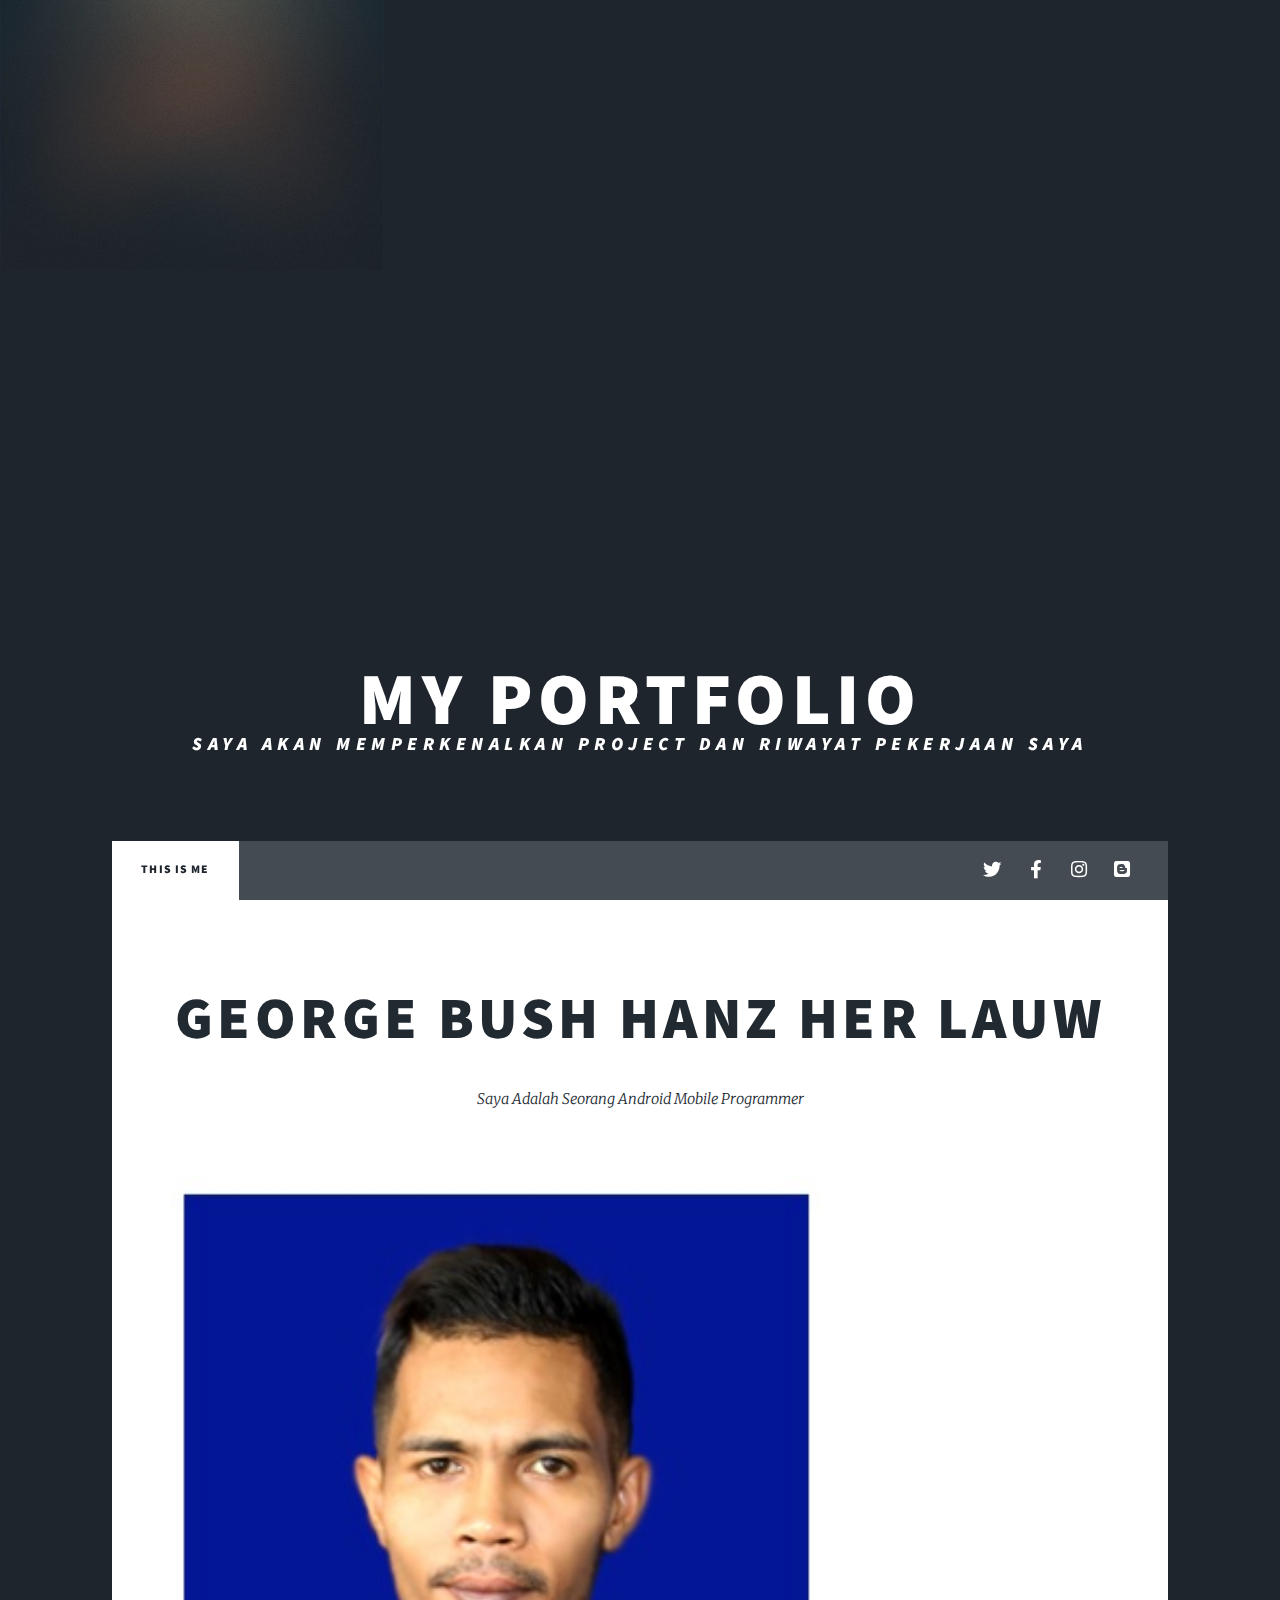
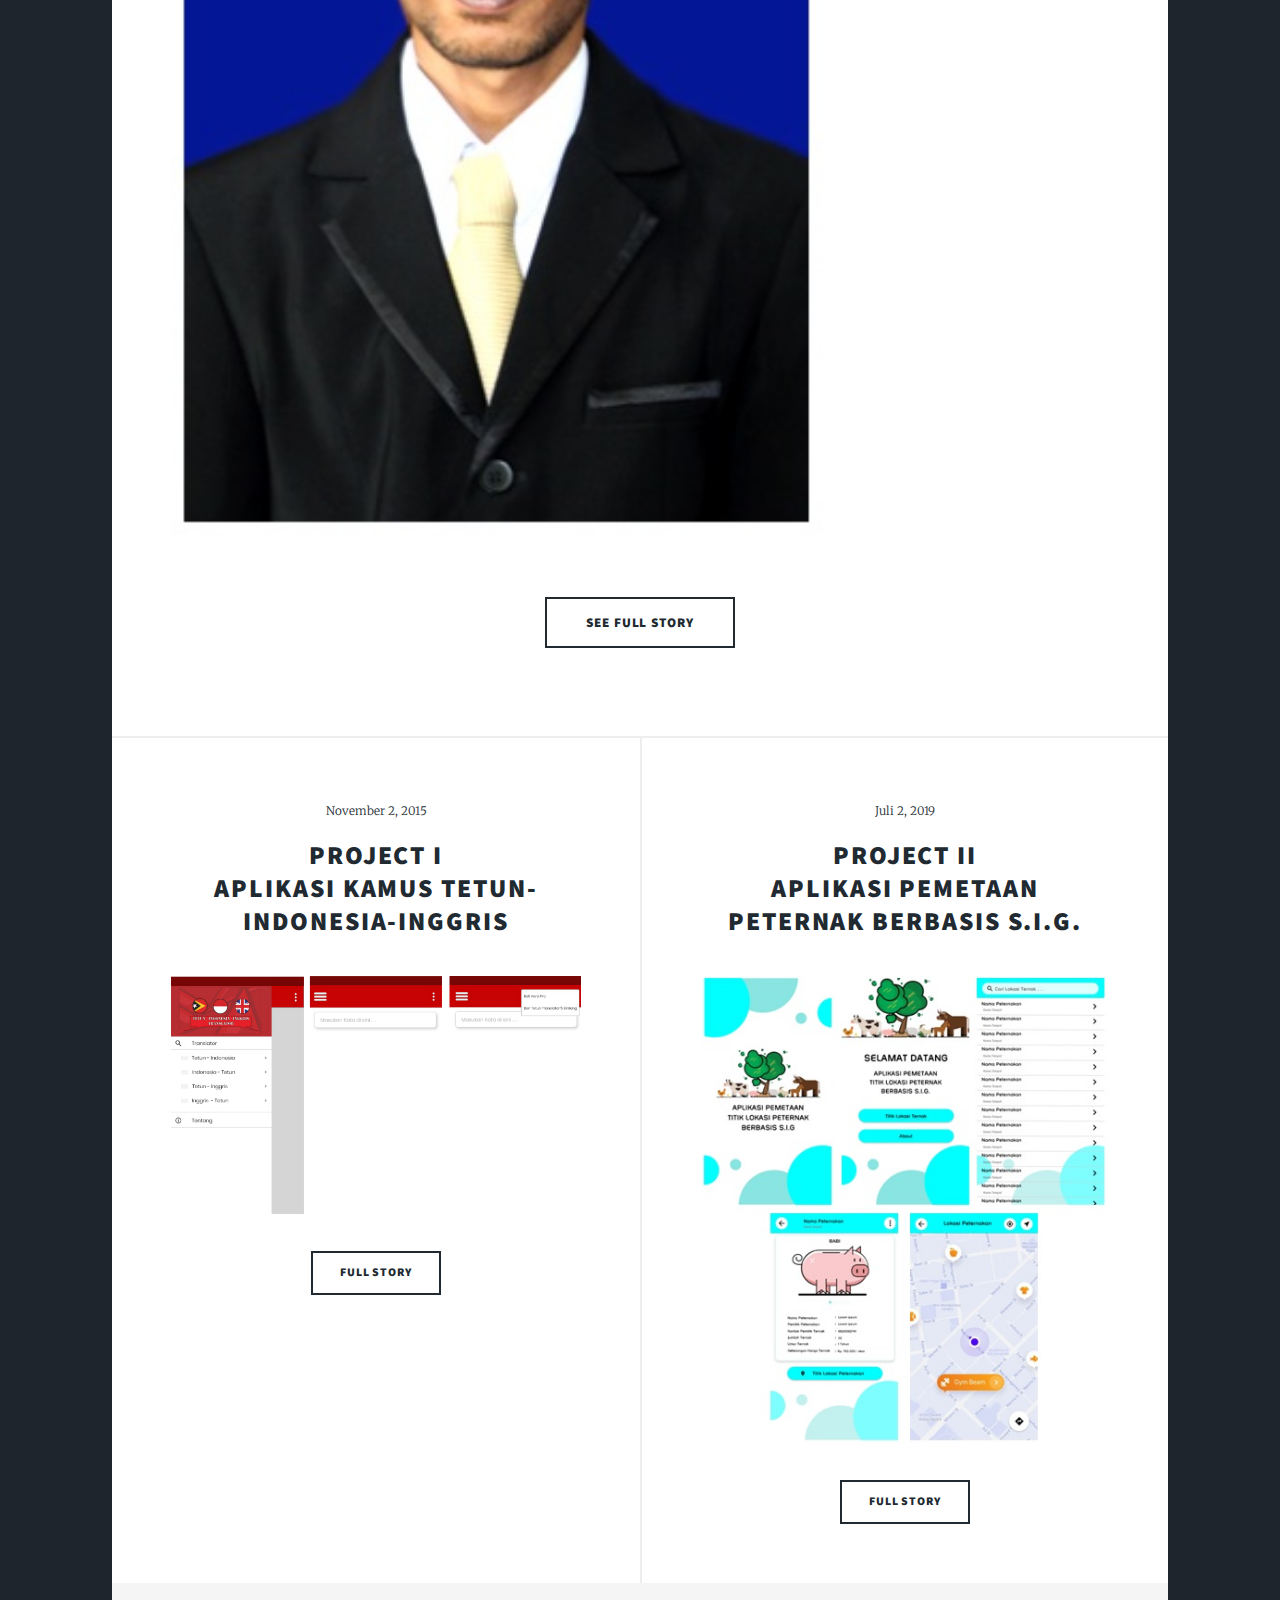
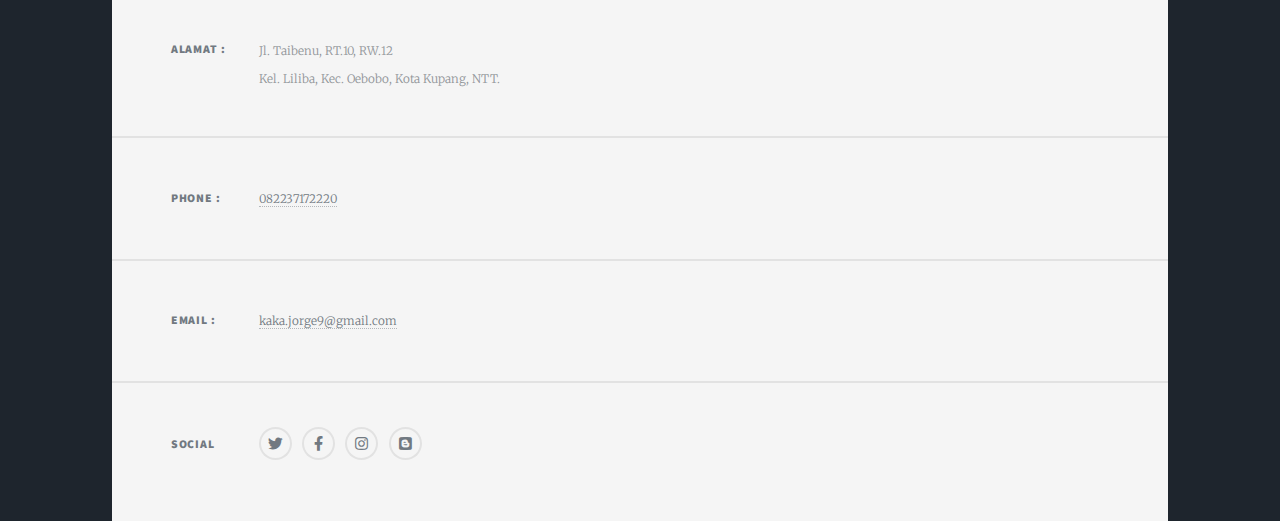
<file: index.html>
<!DOCTYPE HTML>
<!--
	Massively by HTML5 UP
	html5up.net | @ajlkn
	Free for personal and commercial use under the CCA 3.0 license (html5up.net/license)
-->
<html>
	<head>
		<title>jorge-frusciante</title>
		<meta charset="utf-8" />
		<meta name="viewport" content="width=device-width, initial-scale=1, user-scalable=no" />
		<link rel="stylesheet" href="assets/css/main.css" />
		<noscript><link rel="stylesheet" href="assets/css/noscript.css" /></noscript>
	</head>
	<body class="is-preload">

		<!-- Wrapper -->
			<div id="wrapper" class="fade-in">

				<!-- Intro -->
					<div id="intro">
						<h1>My Portfolio<br />
						<p> Saya Akan Memperkenalkan Project dan Riwayat Pekerjaan Saya</p>
					</div>

				<!-- Nav -->
					<nav id="nav">
						<ul class="links">
							<li class="active"><a href="index.html">This is Me</a></li>
						</ul>
						<ul class="icons">
							<li><a href="https://twitter.com/Kaka_Jorge_Lau?fbclid=IwAR0udQpzRQHMUVvE8Wn5jSvbUPnKzcbaiBcpjQvC2h-XV4jAlCts3fmR2BY" class="icon brands fa-twitter"><span class="label">Twitter</span></a></li>
							<li><a href="https://www.facebook.com/kaka.interisti" class="icon brands fa-facebook-f"><span class="label">Facebook</span></a></li>
							<li><a href="https://www.instagram.com/jorge_frusciante/?fbclid=IwAR2EBqqiEWXVv4oj1hNfEmT9gVFlA40V4vdLo5UWsbnETDiu8fxKz-tgq4o" class="icon brands fa-instagram"><span class="label">Instagram</span></a></li>
							<li><a href="https://kaka-jorge.blogspot.com/?fbclid=IwAR3stdPo0lvR-aQDjzdHqsHQLx9mIoNtW4Fw_BN3fBYT13ZTj968ULqSRcU" class="icon brands fa-blogger"><span class="label">Blog</span></a></li>
						</ul>
					</nav>

				<!-- Main -->
					<div id="main">

						<!-- Featured Post -->
							<article class="post featured">
								<header class="major">
									<h2><a href="#">George Bush Hanz Her Lauw<br />
									</a></h2>
									<p>Saya Adalah Seorang Android Mobile Programmer</p>
								</header>
								<a href="#" class="image main"><img src="images/pasphoto.jpg" alt="" /></a>
								<ul class="actions special">
									<li><a href="generic.html" class="button large">See Full Story</a></li>
								</ul>
							</article>

						<!-- Posts -->
							<section class="posts">
								<article>
									<header>
										<span class="date">November 2, 2015</span>
										<h2><a href="#">Project I<br />
											Aplikasi Kamus Tetun-Indonesia-Inggris</a></h2>
									</header>
									<a href="#" class="image fit"><img src="images/kamustetun.png" alt="" /></a>
									<ul class="actions special">
										<li><a href="projectsatu.html" class="button">Full Story</a></li>
									</ul>
								</article>
								<article>
									<header>
										<span class="date">Juli 2, 2019</span>
										<h2><a href="#">Project II<br />
											Aplikasi Pemetaan Peternak Berbasis S.I.G.</a></h2>
									</header>
									<a href="#" class="image fit"><img src="images/peternakanlist.jpg" alt="" /></a>
									<ul class="actions special">
										<li><a href="projectdua.html" class="button">Full Story</a></li>
									</ul>
								</article>
							</section>

					</div>

				<!-- Footer -->
					<footer id="footer">
					
						<section class="split contact">
							<section class="alt">
								<h3>Alamat :</h3>
								<p>Jl. Taibenu, RT.10, RW.12<br />
									Kel. Liliba, Kec. Oebobo, Kota Kupang, NTT.</p>
							</section>
							<section>
								<h3>Phone :</h3>
								<p><a href="#">082237172220</a></p>
							</section>
							<section>
								<h3>Email :</h3>
								<p><a href="#">kaka.jorge9@gmail.com</a></p>
							</section>
							<section>
								<h3>Social</h3>
								<ul class="icons alt">
									<li><a href="https://twitter.com/Kaka_Jorge_Lau?fbclid=IwAR0udQpzRQHMUVvE8Wn5jSvbUPnKzcbaiBcpjQvC2h-XV4jAlCts3fmR2BY" class="icon brands fa-twitter"><span class="label">Twitter</span></a></li>
							<li><a href="https://www.facebook.com/kaka.interisti" class="icon brands fa-facebook-f"><span class="label">Facebook</span></a></li>
							<li><a href="https://www.instagram.com/jorge_frusciante/?fbclid=IwAR2EBqqiEWXVv4oj1hNfEmT9gVFlA40V4vdLo5UWsbnETDiu8fxKz-tgq4o" class="icon brands fa-instagram"><span class="label">Instagram</span></a></li>
							<li><a href="https://kaka-jorge.blogspot.com/?fbclid=IwAR3stdPo0lvR-aQDjzdHqsHQLx9mIoNtW4Fw_BN3fBYT13ZTj968ULqSRcU" class="icon brands fa-blogger"><span class="label">Blog</span></a></li>
								</ul>
							</section>
						</section>
					</footer>

				

			</div>

		<!-- Scripts -->
			<script src="assets/js/jquery.min.js"></script>
			<script src="assets/js/jquery.scrollex.min.js"></script>
			<script src="assets/js/jquery.scrolly.min.js"></script>
			<script src="assets/js/browser.min.js"></script>
			<script src="assets/js/breakpoints.min.js"></script>
			<script src="assets/js/util.js"></script>
			<script src="assets/js/main.js"></script>

	</body>
</html>
</file>
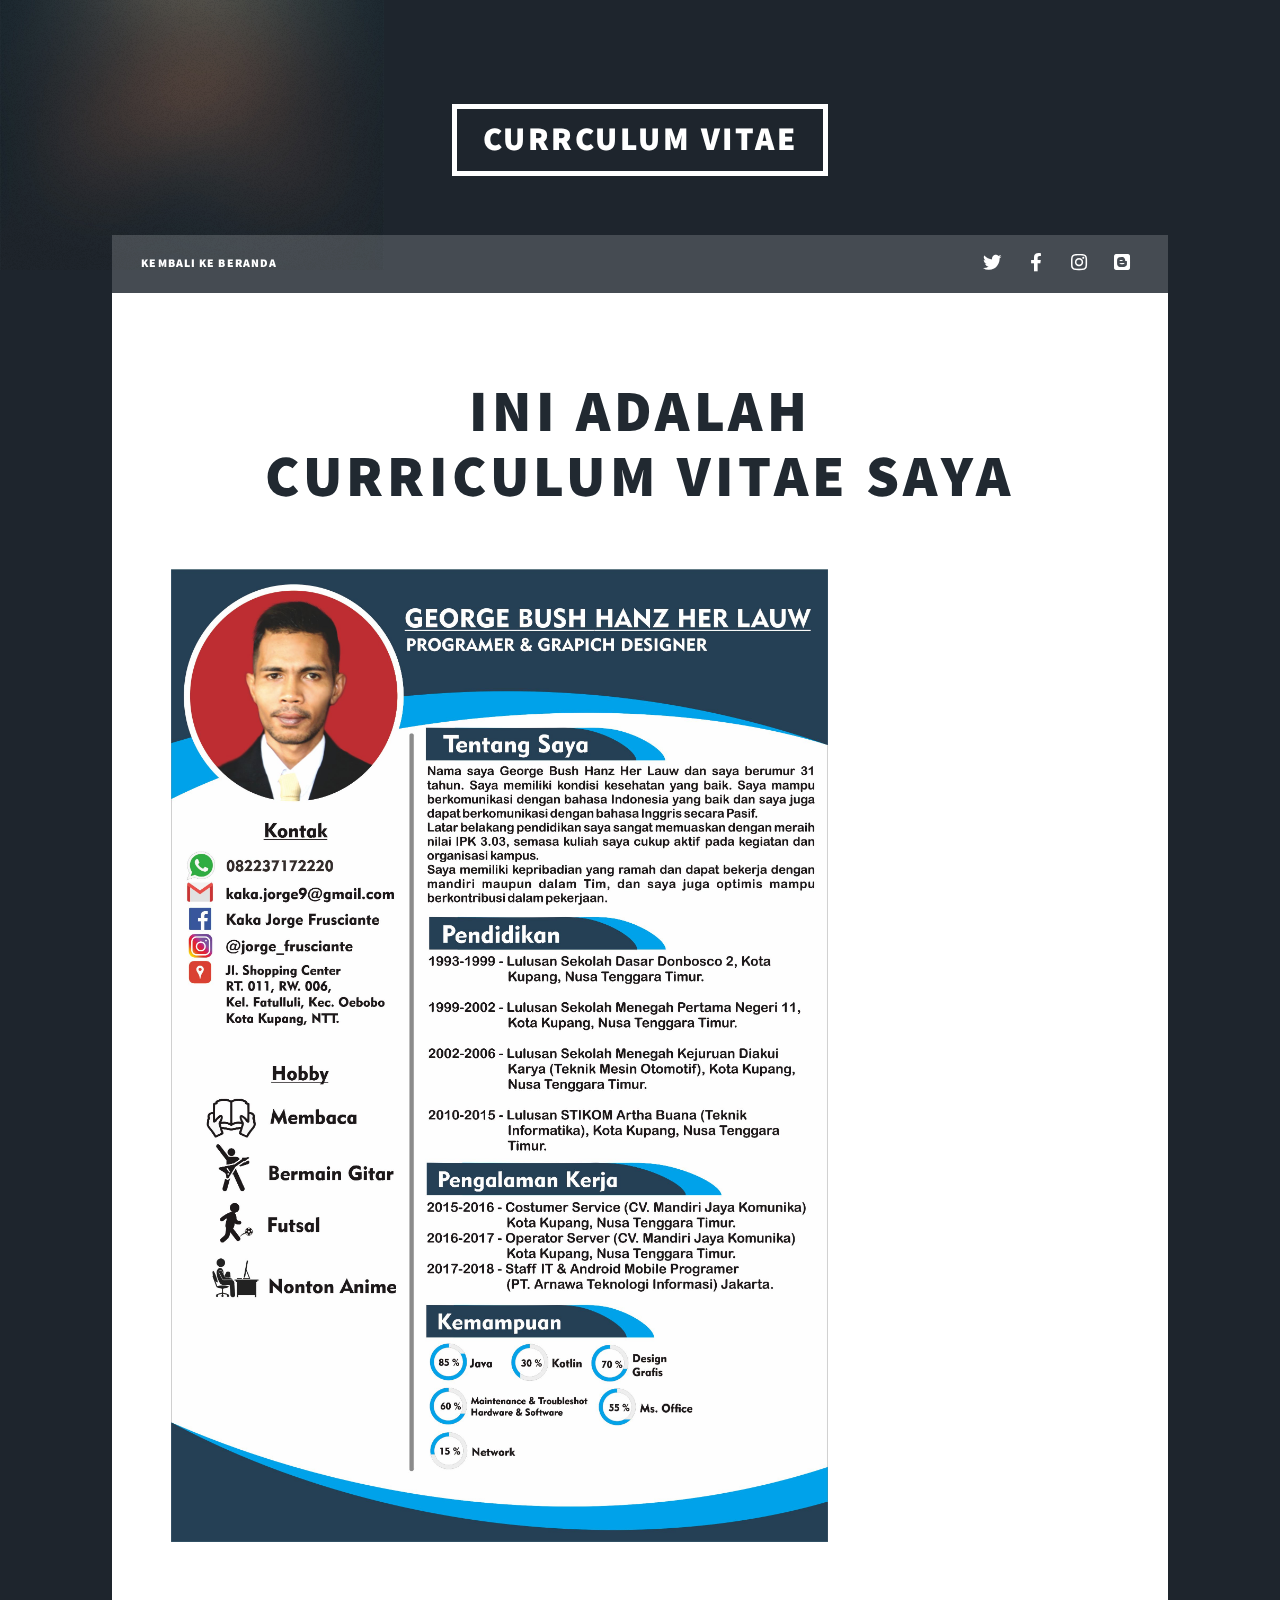
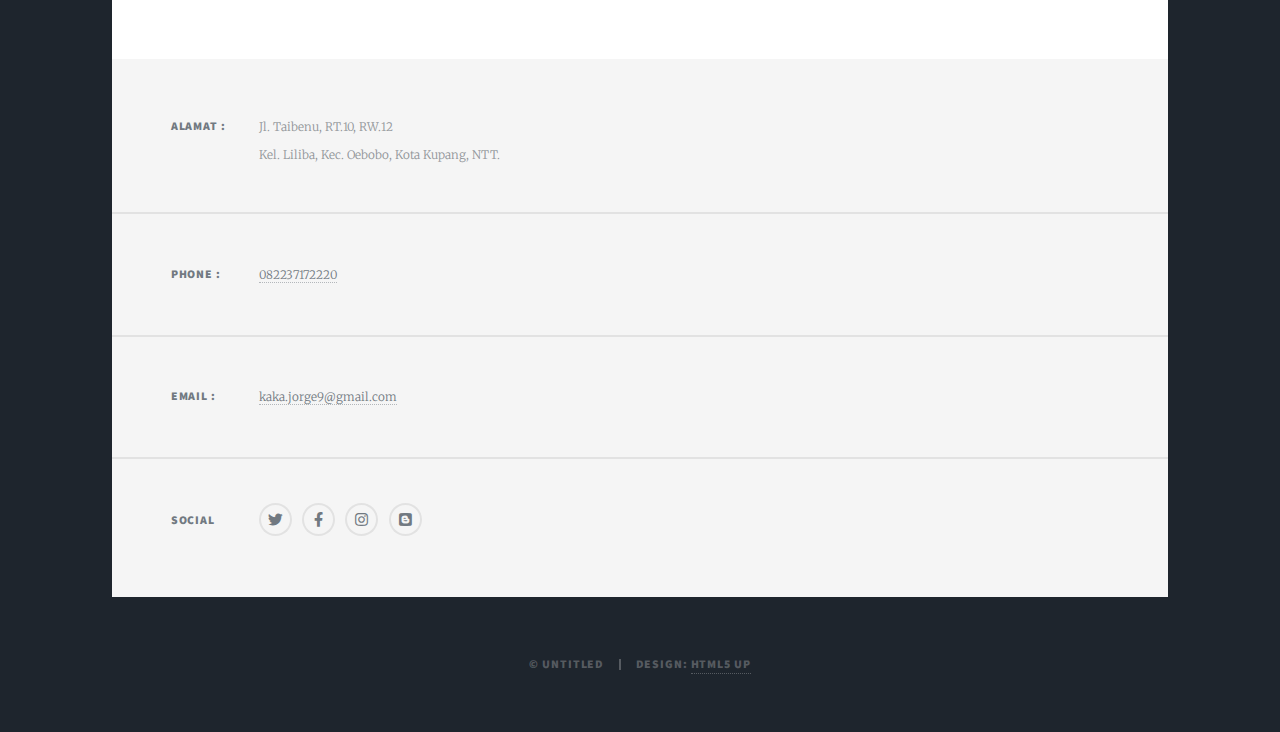
<file: generic.html>
<!DOCTYPE HTML>
<!--
	Massively by HTML5 UP
	html5up.net | @ajlkn
	Free for personal and commercial use under the CCA 3.0 license (html5up.net/license)
-->
<html>
	<head>
		<title>Curriculum Vitae</title>
		<meta charset="utf-8" />
		<meta name="viewport" content="width=device-width, initial-scale=1, user-scalable=no" />
		<link rel="stylesheet" href="assets/css/main.css" />
		<noscript><link rel="stylesheet" href="assets/css/noscript.css" /></noscript>
	</head>
	<body class="is-preload">

		<!-- Wrapper -->
			<div id="wrapper">

				<!-- Header -->
					<header id="header">
						<a href="#" class="logo">Currculum Vitae</a>
					</header>

				<!-- Nav -->
					<nav id="nav">
						<ul class="links">
							<li><a href="index.html">Kembali Ke Beranda</a></li>
						</ul>
						<ul class="icons">
							<li><a href="https://twitter.com/Kaka_Jorge_Lau?fbclid=IwAR0udQpzRQHMUVvE8Wn5jSvbUPnKzcbaiBcpjQvC2h-XV4jAlCts3fmR2BY" class="icon brands fa-twitter"><span class="label">Twitter</span></a></li>
							<li><a href="https://www.facebook.com/kaka.interisti" class="icon brands fa-facebook-f"><span class="label">Facebook</span></a></li>
							<li><a href="https://www.instagram.com/jorge_frusciante/?fbclid=IwAR2EBqqiEWXVv4oj1hNfEmT9gVFlA40V4vdLo5UWsbnETDiu8fxKz-tgq4o" class="icon brands fa-instagram"><span class="label">Instagram</span></a></li>
							<li><a href="https://kaka-jorge.blogspot.com/?fbclid=IwAR3stdPo0lvR-aQDjzdHqsHQLx9mIoNtW4Fw_BN3fBYT13ZTj968ULqSRcU" class="icon brands fa-blogger"><span class="label">Blog</span></a></li>
						</ul>
					</nav>

				<!-- Main -->
					<div id="main">

						<!-- Post -->
							<section class="post">
								<header class="major">
									<h1>Ini Adalah <br />
									Curriculum Vitae saya</h1>
								</header>
									<div class="image main"><img src="images/cv_jorgebaru.jpg" alt="" /></div>
								</section>

					</div>

				<!-- Footer -->
					<footer id="footer">
						
						<section class="split contact">
							<section class="alt">
								<h3>Alamat :</h3>
								<p>Jl. Taibenu, RT.10, RW.12<br />
								Kel. Liliba, Kec. Oebobo, Kota Kupang, NTT.</p>
							</section>
							<section>
								<h3>Phone :</h3>
								<p><a href="#">082237172220</a></p>
							</section>
							<section>
								<h3>Email :</h3>
								<p><a href="#">kaka.jorge9@gmail.com</a></p>
							</section>
							<section>
								<h3>Social</h3>
								<ul class="icons alt">
									<li><a href="https://twitter.com/Kaka_Jorge_Lau?fbclid=IwAR0udQpzRQHMUVvE8Wn5jSvbUPnKzcbaiBcpjQvC2h-XV4jAlCts3fmR2BY" class="icon brands fa-twitter"><span class="label">Twitter</span></a></li>
									<li><a href="https://www.facebook.com/kaka.interisti" class="icon brands fa-facebook-f"><span class="label">Facebook</span></a></li>
									<li><a href="https://www.instagram.com/jorge_frusciante/?fbclid=IwAR2EBqqiEWXVv4oj1hNfEmT9gVFlA40V4vdLo5UWsbnETDiu8fxKz-tgq4o" class="icon brands fa-instagram"><span class="label">Instagram</span></a></li>
									<li><a href="https://kaka-jorge.blogspot.com/?fbclid=IwAR3stdPo0lvR-aQDjzdHqsHQLx9mIoNtW4Fw_BN3fBYT13ZTj968ULqSRcU" class="icon brands fa-blogger"><span class="label">Blog</span></a></li>
								</ul>
							</section>
						</section>
					</footer>

				<!-- Copyright -->
					<div id="copyright">
						<ul><li>&copy; Untitled</li><li>Design: <a href="https://html5up.net">HTML5 UP</a></li></ul>
					</div>

			</div>

		<!-- Scripts -->
			<script src="assets/js/jquery.min.js"></script>
			<script src="assets/js/jquery.scrollex.min.js"></script>
			<script src="assets/js/jquery.scrolly.min.js"></script>
			<script src="assets/js/browser.min.js"></script>
			<script src="assets/js/breakpoints.min.js"></script>
			<script src="assets/js/util.js"></script>
			<script src="assets/js/main.js"></script>

	</body>
</html>
</file>
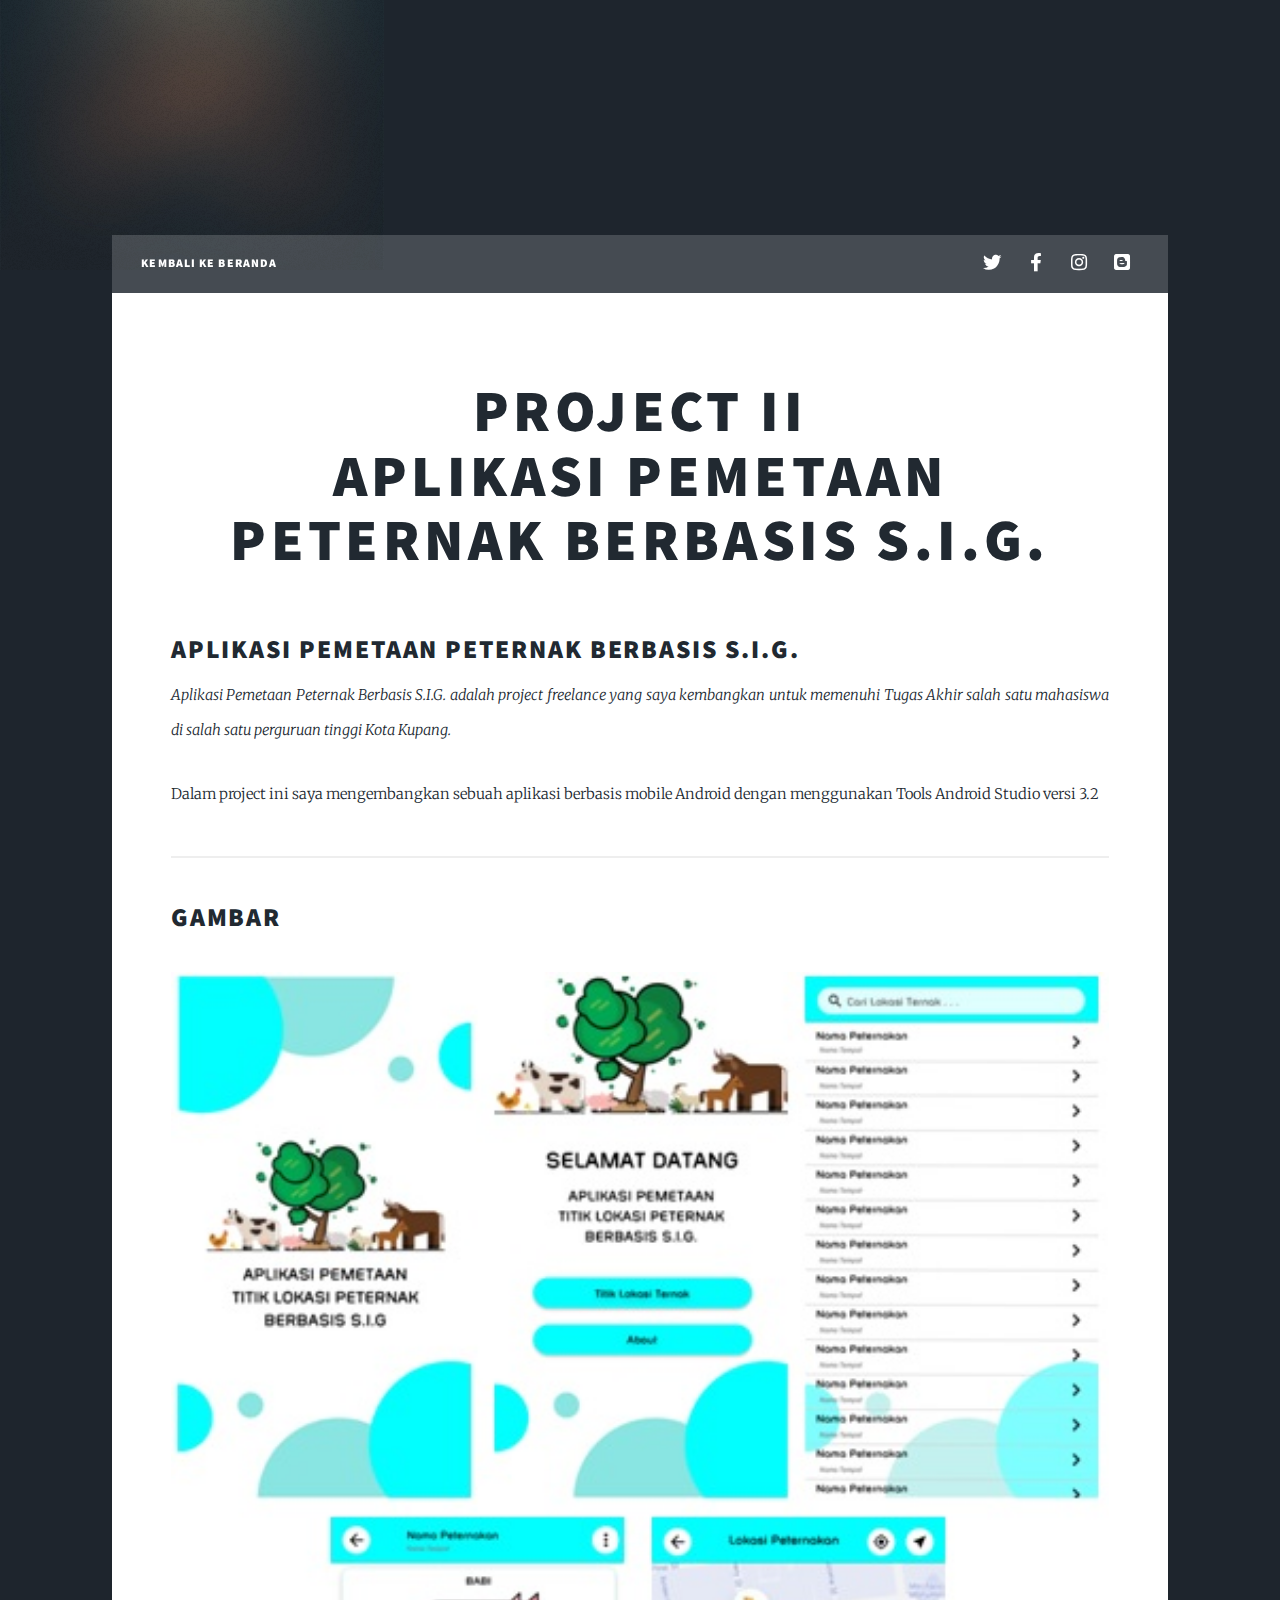
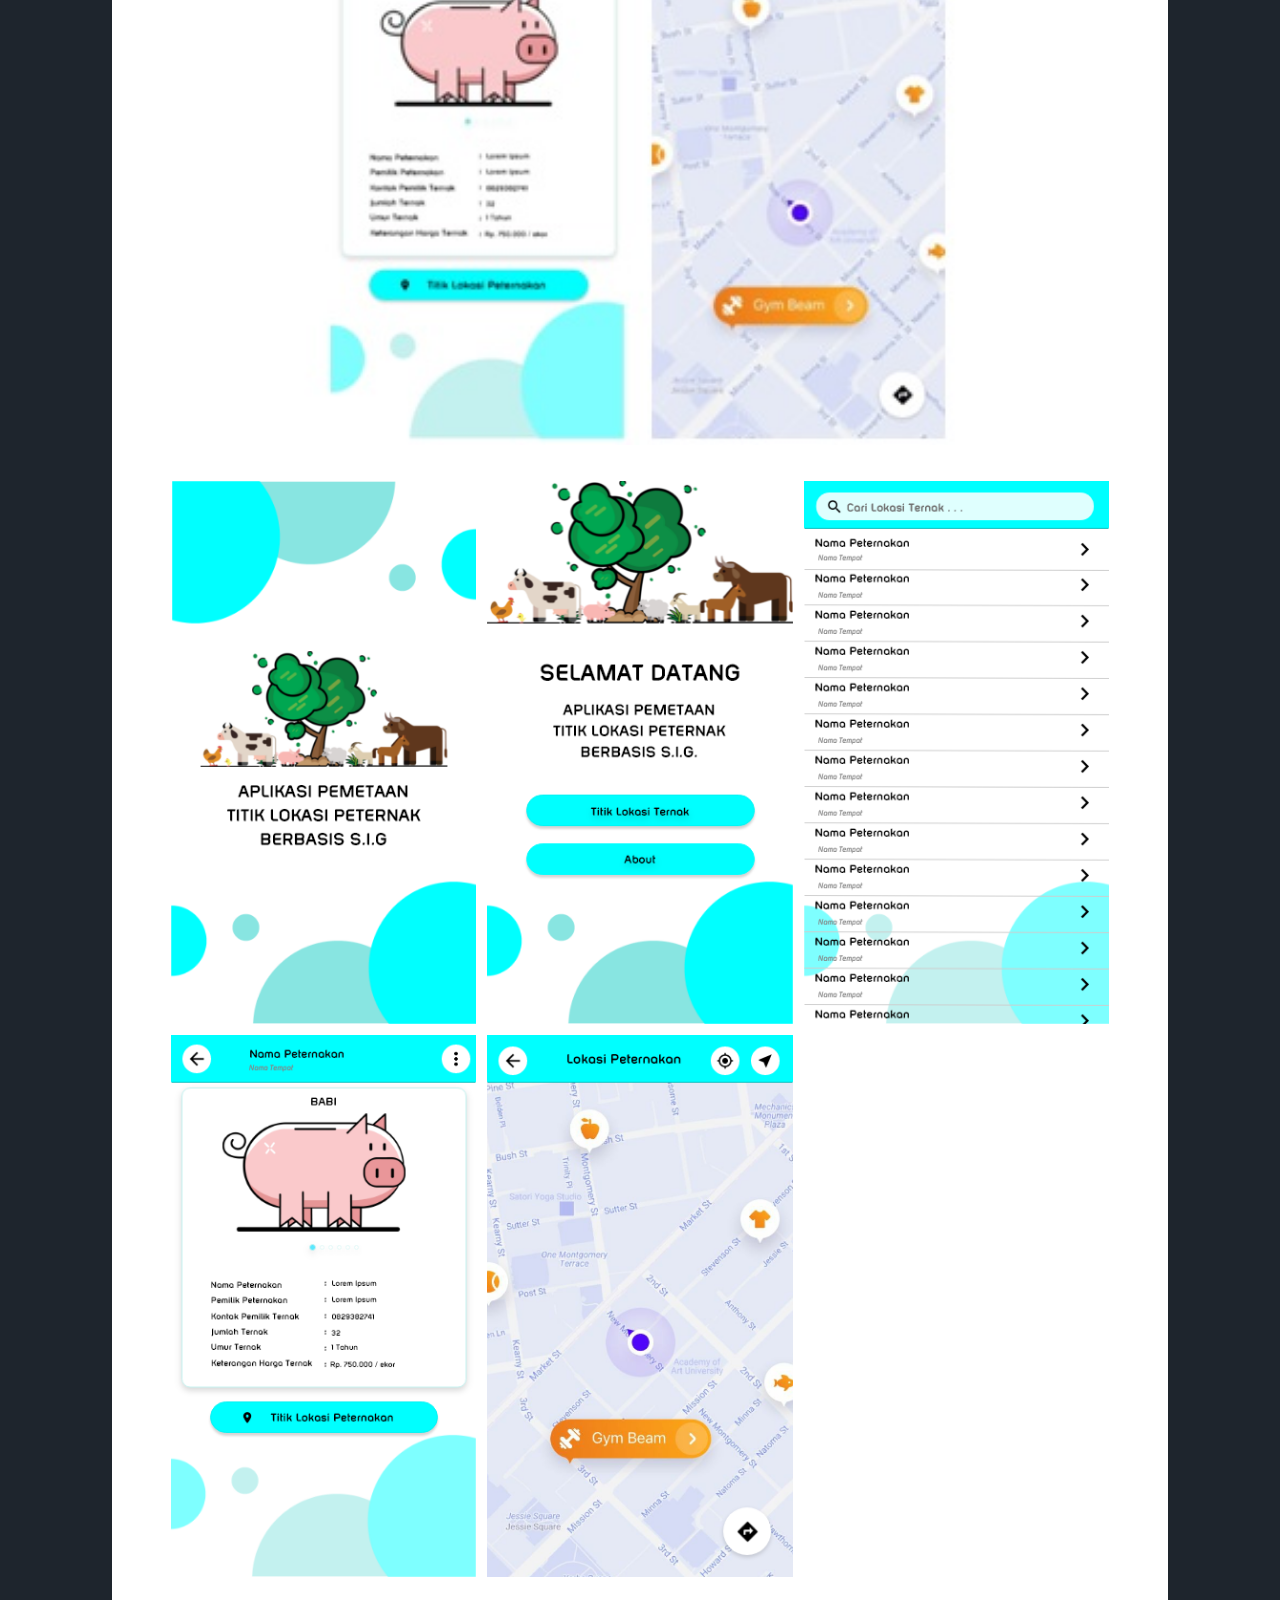
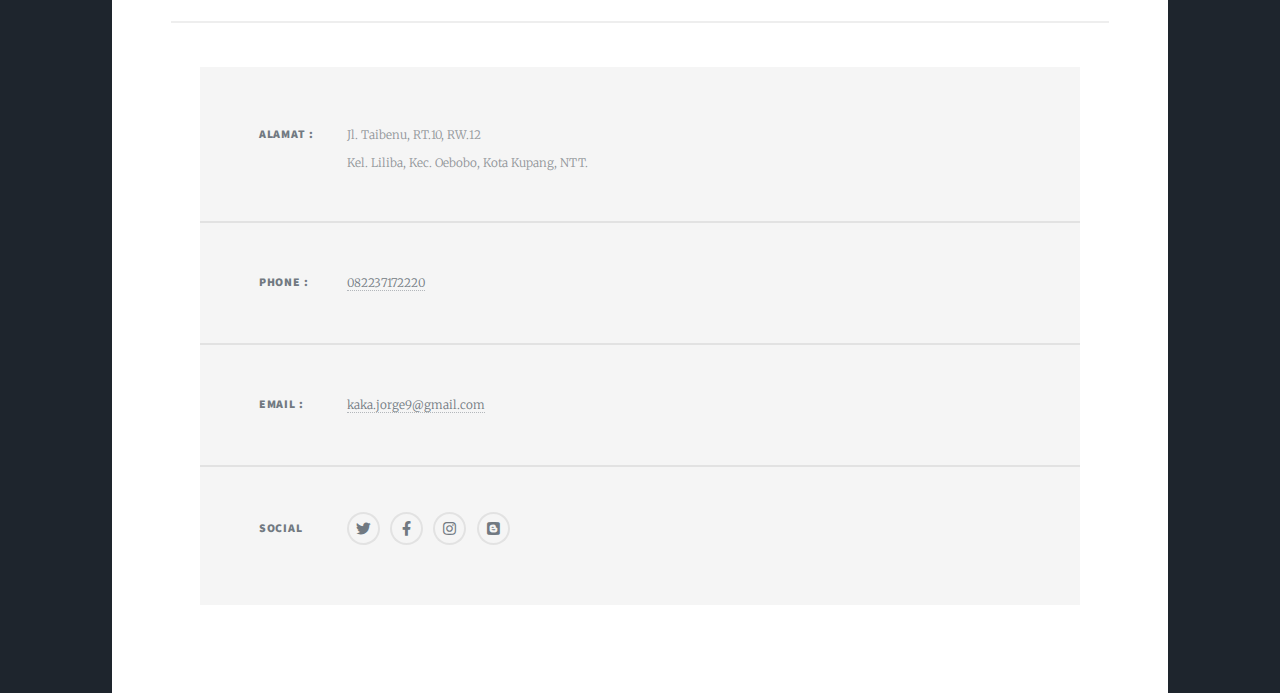
<file: projectdua.html>
<!DOCTYPE HTML>
<!--
	Massively by HTML5 UP
	html5up.net | @ajlkn
	Free for personal and commercial use under the CCA 3.0 license (html5up.net/license)
-->
<html>
	<head>
		<title>Project II - Aplikasi Pemetaan Peternak Berbasis S.I.G.</title>
		<meta charset="utf-8" />
		<meta name="viewport" content="width=device-width, initial-scale=1, user-scalable=no" />
		<link rel="stylesheet" href="assets/css/main.css" />
		<noscript><link rel="stylesheet" href="assets/css/noscript.css" /></noscript>
	</head>
	<body class="is-preload">

		<!-- Wrapper -->
			<div id="wrapper">

				<!-- Header -->
					<header id="header">
					</header>

				<!-- Nav -->
					<nav id="nav">
						<ul class="links">
							<li><a href="index.html">Kembali Ke Beranda</a></li>
						</ul>
						<ul class="icons">
							<li><a href="https://twitter.com/Kaka_Jorge_Lau?fbclid=IwAR0udQpzRQHMUVvE8Wn5jSvbUPnKzcbaiBcpjQvC2h-XV4jAlCts3fmR2BY" class="icon brands fa-twitter"><span class="label">Twitter</span></a></li>
							<li><a href="https://www.facebook.com/kaka.interisti" class="icon brands fa-facebook-f"><span class="label">Facebook</span></a></li>
							<li><a href="https://www.instagram.com/jorge_frusciante/?fbclid=IwAR2EBqqiEWXVv4oj1hNfEmT9gVFlA40V4vdLo5UWsbnETDiu8fxKz-tgq4o" class="icon brands fa-instagram"><span class="label">Instagram</span></a></li>
							<li><a href="https://kaka-jorge.blogspot.com/?fbclid=IwAR3stdPo0lvR-aQDjzdHqsHQLx9mIoNtW4Fw_BN3fBYT13ZTj968ULqSRcU" class="icon brands fa-blogger"><span class="label">Blog</span></a></li>
						</ul>
					</nav>

				<!-- Main -->
				<div id="main">

					<!-- Post -->
						<section class="post">
							<header class="major">
								<h1>Project II<br />
									Aplikasi Pemetaan Peternak Berbasis S.I.G.</h1>
							</header>

							<!-- Text stuff -->
								<header>
									<h2>Aplikasi Pemetaan Peternak Berbasis S.I.G.</h2>
									<p>Aplikasi Pemetaan Peternak Berbasis S.I.G. adalah project freelance yang saya kembangkan untuk memenuhi Tugas Akhir salah satu mahasiswa di salah satu perguruan tinggi Kota Kupang.</p>
								</header>
								<p>Dalam project ini saya mengembangkan sebuah aplikasi berbasis mobile Android dengan menggunakan Tools Android Studio versi 3.2</p>
								<header>
							
								<hr />


							<!-- Image -->
								<h2>Gambar</h2>
								<span class="image fit"><img src="images/peternakanlist.jpg" alt="" /></span>
								<div class="box alt">
									<div class="row gtr-50 gtr-uniform">
										<div class="col-4"><span class="image fit"><img src="images/peter1.png" alt="" /></span></div>
											<div class="col-4"><span class="image fit"><img src="images/peter2.png" alt="" /></span></div>
											<div class="col-4"><span class="image fit"><img src="images/peter3.png" alt="" /></span></div>
											<!-- Break -->
											<div class="col-4"><span class="image fit"><img src="images/peter4.png" alt="" /></span></div>
											<div class="col-4"><span class="image fit"><img src="images/peter5.png" alt="" /></span></div>
											
										
								</div>

								
								<hr />
			<!-- Footer -->
			<footer id="footer">
				
				<section class="split contact">
					<section class="alt">
						<h3>Alamat :</h3>
						<p>Jl. Taibenu, RT.10, RW.12<br />
							Kel. Liliba, Kec. Oebobo, Kota Kupang, NTT.</p>
					</section>
					<section>
						<h3>Phone :</h3>
						<p><a href="#">082237172220</a></p>
					</section>
					<section>
						<h3>Email :</h3>
						<p><a href="#">kaka.jorge9@gmail.com</a></p>
					</section>
					<section>
						<h3>Social</h3>
						<ul class="icons alt">
							<li><a href="https://twitter.com/Kaka_Jorge_Lau?fbclid=IwAR0udQpzRQHMUVvE8Wn5jSvbUPnKzcbaiBcpjQvC2h-XV4jAlCts3fmR2BY" class="icon brands fa-twitter"><span class="label">Twitter</span></a></li>
					<li><a href="https://www.facebook.com/kaka.interisti" class="icon brands fa-facebook-f"><span class="label">Facebook</span></a></li>
					<li><a href="https://www.instagram.com/jorge_frusciante/?fbclid=IwAR2EBqqiEWXVv4oj1hNfEmT9gVFlA40V4vdLo5UWsbnETDiu8fxKz-tgq4o" class="icon brands fa-instagram"><span class="label">Instagram</span></a></li>
					<li><a href="https://kaka-jorge.blogspot.com/?fbclid=IwAR3stdPo0lvR-aQDjzdHqsHQLx9mIoNtW4Fw_BN3fBYT13ZTj968ULqSRcU" class="icon brands fa-blogger"><span class="label">Blog</span></a></li>
						</ul>
					</section>
				</section>
			</footer>
		</div>

	<!-- Scripts -->
		<script src="assets/js/jquery.min.js"></script>
		<script src="assets/js/jquery.scrollex.min.js"></script>
		<script src="assets/js/jquery.scrolly.min.js"></script>
		<script src="assets/js/browser.min.js"></script>
		<script src="assets/js/breakpoints.min.js"></script>
		<script src="assets/js/util.js"></script>
		<script src="assets/js/main.js"></script>

</body>
</html>
</file>
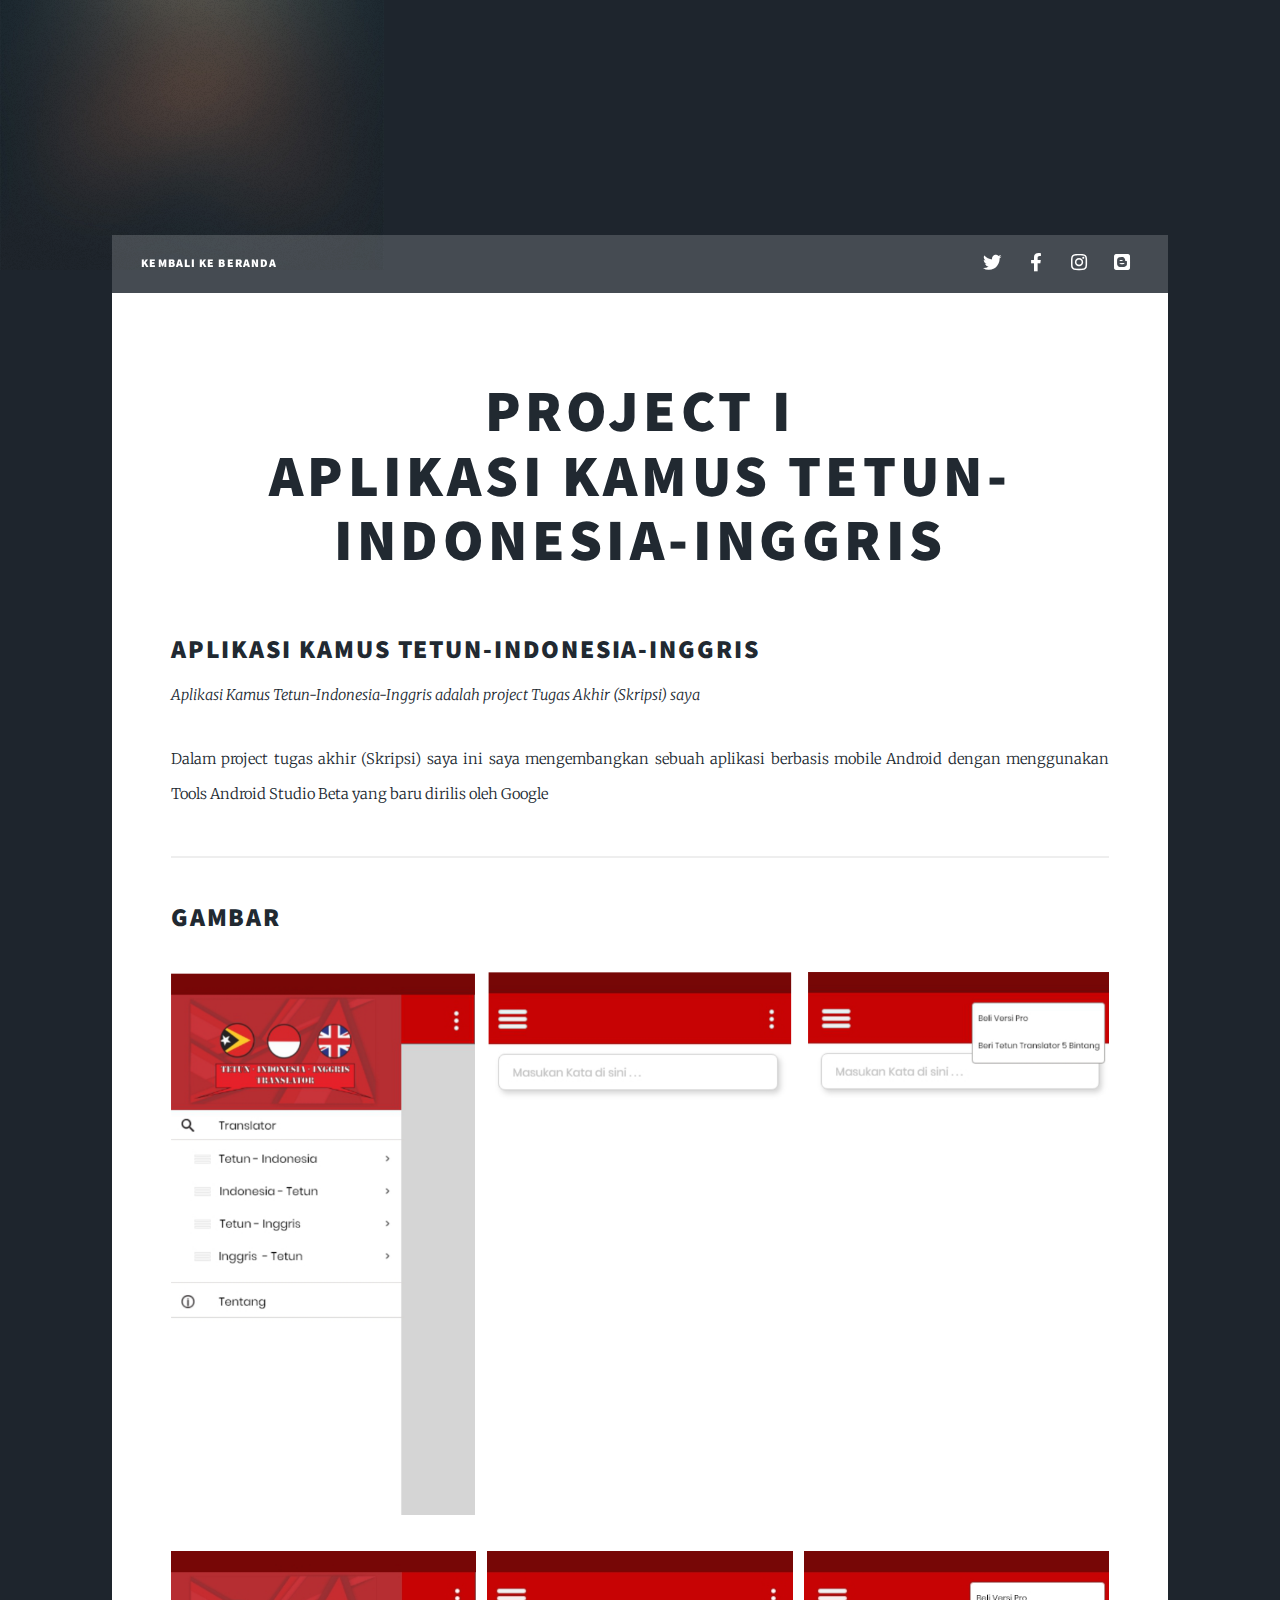
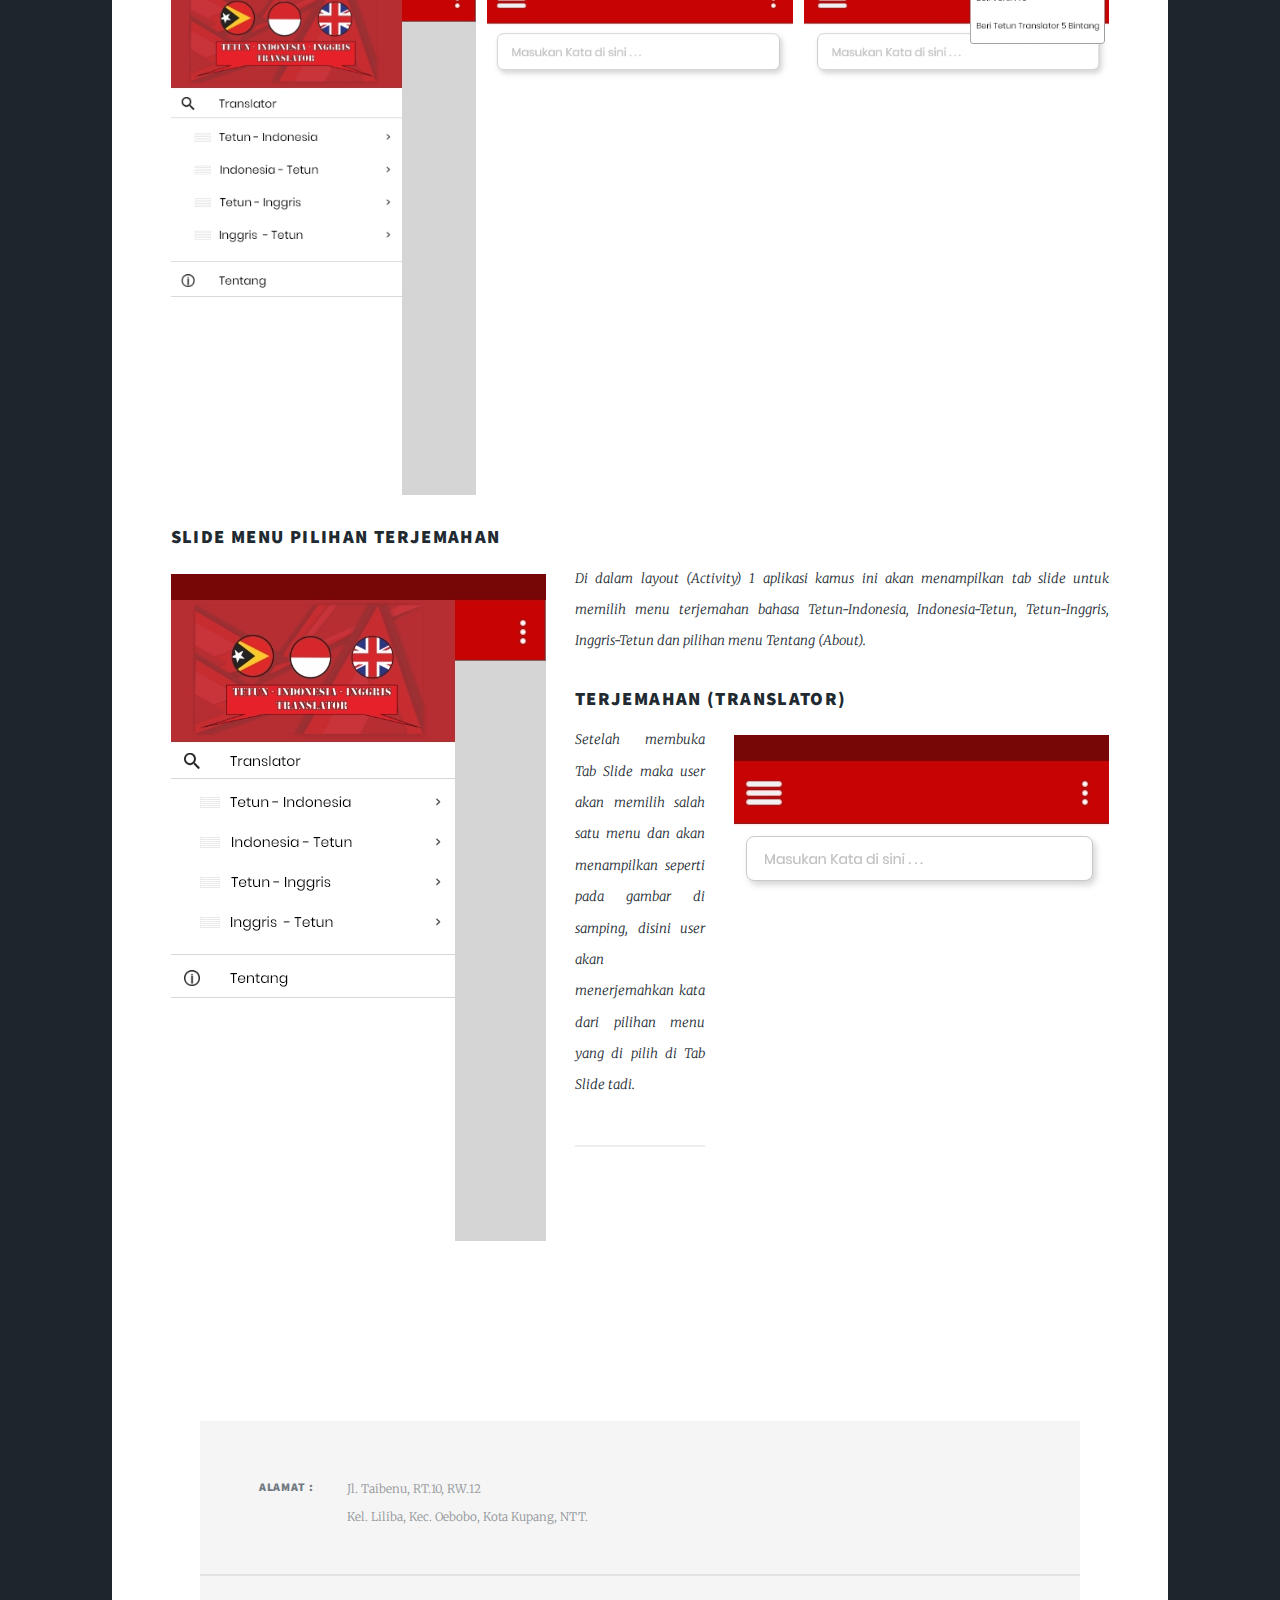
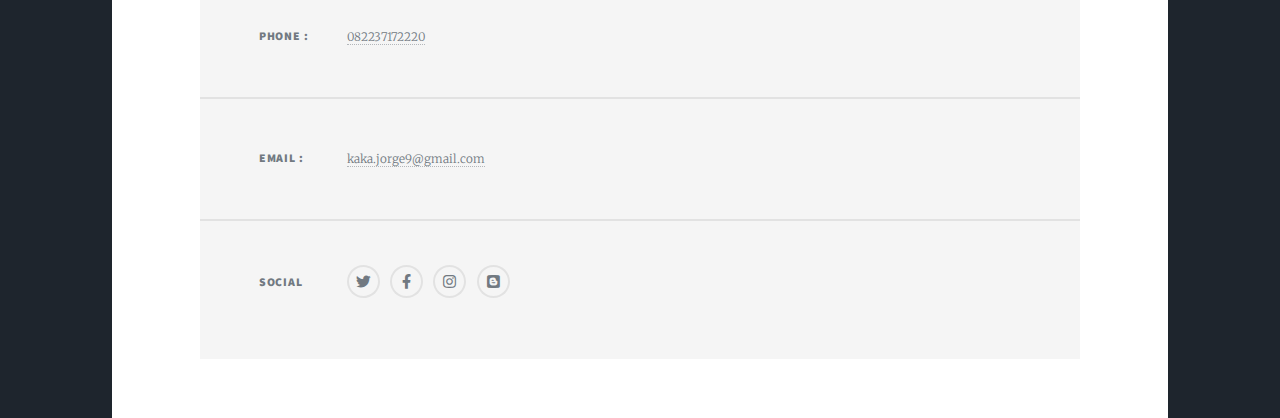
<file: projectsatu.html>
<!DOCTYPE HTML>
<!--
	Massively by HTML5 UP
	html5up.net | @ajlkn
	Free for personal and commercial use under the CCA 3.0 license (html5up.net/license)
-->
<html>
	<head>
		<title>Project I - Aplikasi Kamus Tetun-Indonesia-Inggris</title>
		<meta charset="utf-8" />
		<meta name="viewport" content="width=device-width, initial-scale=1, user-scalable=no" />
		<link rel="stylesheet" href="assets/css/main.css" />
		<noscript><link rel="stylesheet" href="assets/css/noscript.css" /></noscript>
	</head>
	<body class="is-preload">

		<!-- Wrapper -->
			<div id="wrapper">

				<!-- Header -->
					<header id="header">
					</header>

				<!-- Nav -->
					<nav id="nav">
						<ul class="links">
							<li><a href="index.html">Kembali Ke Beranda</a></li>
						</ul>
						<ul class="icons">
							<li><a href="https://twitter.com/Kaka_Jorge_Lau?fbclid=IwAR0udQpzRQHMUVvE8Wn5jSvbUPnKzcbaiBcpjQvC2h-XV4jAlCts3fmR2BY" class="icon brands fa-twitter"><span class="label">Twitter</span></a></li>
							<li><a href="https://www.facebook.com/kaka.interisti" class="icon brands fa-facebook-f"><span class="label">Facebook</span></a></li>
							<li><a href="https://www.instagram.com/jorge_frusciante/?fbclid=IwAR2EBqqiEWXVv4oj1hNfEmT9gVFlA40V4vdLo5UWsbnETDiu8fxKz-tgq4o" class="icon brands fa-instagram"><span class="label">Instagram</span></a></li>
							<li><a href="https://kaka-jorge.blogspot.com/?fbclid=IwAR3stdPo0lvR-aQDjzdHqsHQLx9mIoNtW4Fw_BN3fBYT13ZTj968ULqSRcU" class="icon brands fa-blogger"><span class="label">Blog</span></a></li>
						</ul>
					</nav>

				<!-- Main -->
					<div id="main">

						<!-- Post -->
							<section class="post">
								<header class="major">
									<h1>Project I<br />
									Aplikasi Kamus Tetun-Indonesia-Inggris</h1>
								</header>

								<!-- Text stuff -->
									<header>
										<h2>Aplikasi Kamus Tetun-Indonesia-Inggris</h2>
										<p>Aplikasi Kamus Tetun-Indonesia-Inggris adalah project Tugas Akhir (Skripsi) saya</p>
									</header>
									<p>Dalam project tugas akhir (Skripsi) saya ini saya mengembangkan sebuah aplikasi berbasis mobile Android dengan menggunakan Tools Android Studio Beta yang baru dirilis oleh Google</p>
									<header>
								
									<hr />


								<!-- Image -->
									<h2>Gambar</h2>
									<span class="image fit"><img src="images/kamustetun.png" alt="" /></span>
									<div class="box alt">
										<div class="row gtr-50 gtr-uniform">
											<div class="col-4"><span class="image fit"><img src="images/tamptiga.jpg" alt="" /></span></div>
											<div class="col-4"><span class="image fit"><img src="images/tampsatu.jpg" alt="" /></span></div>
											<div class="col-4"><span class="image fit"><img src="images/tampdua.jpg" alt="" /></span></div>
											</div>
									</div>

									<h3>Slide Menu Pilihan Terjemahan </h3>
									<p><span class="image left"><img src="images/tamptiga.jpg" alt="" /></span>Di dalam layout (Activity) 1 aplikasi kamus ini akan menampilkan tab slide untuk memilih menu terjemahan bahasa Tetun-Indonesia, Indonesia-Tetun, Tetun-Inggris, Inggris-Tetun dan pilihan menu Tentang (About).</p>
									<h3>Terjemahan (Translator)</h3>
									<p><span class="image right"><img src="images/tampsatu.jpg" alt="" /></span>Setelah membuka Tab Slide maka user akan memilih salah satu menu dan akan menampilkan seperti pada gambar di samping, disini user akan menerjemahkan kata dari pilihan menu yang di pilih di Tab Slide tadi.</p>

									<hr />
				<!-- Footer -->
				<footer id="footer">
					
					<section class="split contact">
						<section class="alt">
							<h3>Alamat :</h3>
							<p>Jl. Taibenu, RT.10, RW.12<br />
								Kel. Liliba, Kec. Oebobo, Kota Kupang, NTT.</p>
						</section>
						<section>
							<h3>Phone :</h3>
							<p><a href="#">082237172220</a></p>
						</section>
						<section>
							<h3>Email :</h3>
							<p><a href="#">kaka.jorge9@gmail.com</a></p>
						</section>
						<section>
							<h3>Social</h3>
							<ul class="icons alt">
								<li><a href="https://twitter.com/Kaka_Jorge_Lau?fbclid=IwAR0udQpzRQHMUVvE8Wn5jSvbUPnKzcbaiBcpjQvC2h-XV4jAlCts3fmR2BY" class="icon brands fa-twitter"><span class="label">Twitter</span></a></li>
						<li><a href="https://www.facebook.com/kaka.interisti" class="icon brands fa-facebook-f"><span class="label">Facebook</span></a></li>
						<li><a href="https://www.instagram.com/jorge_frusciante/?fbclid=IwAR2EBqqiEWXVv4oj1hNfEmT9gVFlA40V4vdLo5UWsbnETDiu8fxKz-tgq4o" class="icon brands fa-instagram"><span class="label">Instagram</span></a></li>
						<li><a href="https://kaka-jorge.blogspot.com/?fbclid=IwAR3stdPo0lvR-aQDjzdHqsHQLx9mIoNtW4Fw_BN3fBYT13ZTj968ULqSRcU" class="icon brands fa-blogger"><span class="label">Blog</span></a></li>
							</ul>
						</section>
					</section>
				</footer>
			</div>

		<!-- Scripts -->
			<script src="assets/js/jquery.min.js"></script>
			<script src="assets/js/jquery.scrollex.min.js"></script>
			<script src="assets/js/jquery.scrolly.min.js"></script>
			<script src="assets/js/browser.min.js"></script>
			<script src="assets/js/breakpoints.min.js"></script>
			<script src="assets/js/util.js"></script>
			<script src="assets/js/main.js"></script>

	</body>
</html>
</file>
<file: assets/css/main.css>
@import url(fontawesome-all.min.css);
@import url("https://fonts.googleapis.com/css?family=Merriweather:300,700,300italic,700italic|Source+Sans+Pro:900");

/*
	Massively by HTML5 UP
	html5up.net | @ajlkn
	Free for personal and commercial use under the CCA 3.0 license (html5up.net/license)
*/

html, body, div, span, applet, object,
iframe, h1, h2, h3, h4, h5, h6, p, blockquote,
pre, a, abbr, acronym, address, big, cite,
code, del, dfn, em, img, ins, kbd, q, s, samp,
small, strike, strong, sub, sup, tt, var, b,
u, i, center, dl, dt, dd, ol, ul, li, fieldset,
form, label, legend, table, caption, tbody,
tfoot, thead, tr, th, td, article, aside,
canvas, details, embed, figure, figcaption,
footer, header, hgroup, menu, nav, output, ruby,
section, summary, time, mark, audio, video {
	margin: 0;
	padding: 0;
	border: 0;
	font-size: 100%;
	font: inherit;
	vertical-align: baseline;}

article, aside, details, figcaption, figure,
footer, header, hgroup, menu, nav, section {
	display: block;}

body {
	line-height: 1;
}

ol, ul {
	list-style: none;
}

blockquote, q {
	quotes: none;
}

	blockquote:before, blockquote:after, q:before, q:after {
		content: '';
		content: none;
	}

table {
	border-collapse: collapse;
	border-spacing: 0;
}

body {
	-webkit-text-size-adjust: none;
}

mark {
	background-color: transparent;
	color: inherit;
}

input::-moz-focus-inner {
	border: 0;
	padding: 0;
}

input, select, textarea {
	-moz-appearance: none;
	-webkit-appearance: none;
	-ms-appearance: none;
	appearance: none;
}

/* Basic */

	@-ms-viewport {
		width: device-width;
	}

	body {
		-ms-overflow-style: scrollbar;
	}

	@media screen and (max-width: 480px) {

		html, body {
			min-width: 320px;
		}

	}

	html {
		box-sizing: border-box;
	}

	*, *:before, *:after {
		box-sizing: inherit;
	}

	body {
		background-color: #1e252d;
	}

		body.is-preload *, body.is-preload *:before, body.is-preload *:after {
			-moz-animation: none !important;
			-webkit-animation: none !important;
			-ms-animation: none !important;
			animation: none !important;
			-moz-transition: none !important;
			-webkit-transition: none !important;
			-ms-transition: none !important;
			transition: none !important;
		}

/* Type */

	html {
		font-size: 16pt;
	}

		@media screen and (max-width: 1680px) {

			html {
				font-size: 12pt;
			}

		}

		@media screen and (max-width: 1280px) {

			html {
				font-size: 11pt;
			}

		}

		@media screen and (max-width: 360px) {

			html {
				font-size: 10pt;
			}

		}

	body {
		color: #212931;
	}

	body, input, select, textarea {
		font-family: "Merriweather", Georgia, serif;
		font-weight: 300;
		font-size: 1rem;
		line-height: 2.375;
	}

	a {
		-moz-transition: color 0.2s ease-in-out, background-color 0.2s ease-in-out, border-color 0.2s ease-in-out, box-shadow 0.2s ease-in-out;
		-webkit-transition: color 0.2s ease-in-out, background-color 0.2s ease-in-out, border-color 0.2s ease-in-out, box-shadow 0.2s ease-in-out;
		-ms-transition: color 0.2s ease-in-out, background-color 0.2s ease-in-out, border-color 0.2s ease-in-out, box-shadow 0.2s ease-in-out;
		transition: color 0.2s ease-in-out, background-color 0.2s ease-in-out, border-color 0.2s ease-in-out, box-shadow 0.2s ease-in-out;
		border-bottom: dotted 1px;
		text-decoration: none;
	}

		a:hover {
			border-bottom-color: transparent;
		}

	strong, b {
		font-weight: 600;
	}

	em, i {
		font-style: italic;
	}

	p {
		text-align: justify;
		margin: 0 0 2rem 0;
	}

	h1, h2, h3, h4, h5, h6 {
		font-family: "Source Sans Pro", Helvetica, sans-serif;
		font-weight: 900;
		line-height: 1.5;
		letter-spacing: 0.075em;
		text-transform: uppercase;
		margin: 0 0 1rem 0;
	}

		h1 a, h2 a, h3 a, h4 a, h5 a, h6 a {
			border-bottom: 0;
			color: inherit;
			text-decoration: none;
		}

	h1 {
		font-size: 4rem;
		line-height: 1.1;
		margin: 0 0 2rem 0;
	}

	h2 {
		font-size: 1.75rem;
		line-height: 1.3;
		margin: 0 0 1.5rem 0;
	}

	h3 {
		font-size: 1.25rem;
		margin: 0 0 1.5rem 0;
	}

	h4 {
		font-size: 1rem;
	}

	h5 {
		font-size: 0.9rem;
	}

	h6 {
		font-size: 0.8rem;
	}

	sub {
		font-size: 0.8rem;
		position: relative;
		top: 0.5rem;
	}

	sup {
		font-size: 0.8rem;
		position: relative;
		top: -0.5rem;
	}

	blockquote {
		border-left: solid 4px;
		font-style: italic;
		margin: 0 0 2rem 0;
		padding: 0.5rem 0 0.5rem 2rem;
	}

	code {
		border: solid 2px;
		font-family: "Courier New", monospace;
		font-size: 0.9rem;
		margin: 0 0.25rem;
		padding: 0.25rem 0.65rem;
	}

	pre {
		-webkit-overflow-scrolling: touch;
		font-family: "Courier New", monospace;
		font-size: 0.9rem;
		margin: 0 0 2rem 0;
	}

		pre code {
			display: block;
			line-height: 1.75;
			padding: 1rem 1.5rem;
			overflow-x: auto;
		}

	hr {
		border: 0;
		border-bottom: solid 2px;
		margin: 3rem 0;
	}

		hr.major {
			margin: 5rem 0;
		}

	.align-left {
		text-align: left;
	}

	.align-center {
		text-align: center;
	}

	.align-right {
		text-align: right;
	}

	input, select, textarea {
		color: #212931;
	}

	a {
		color: #212931;
		border-bottom-color: rgba(33, 41, 49, 0.5);
	}

		a:hover {
			border-bottom-color: transparent;
			color: #18bfef !important;
		}

	strong, b {
		color: #212931;
	}

	h1, h2, h3, h4, h5, h6 {
		color: #212931;
	}

	blockquote {
		border-left-color: #eeeeee;
	}

	code {
		background: rgba(220, 220, 220, 0.25);
		border-color: #eeeeee;
	}

	hr {
		border-bottom-color: #eeeeee;
	}

/* Row */

	.row {
		display: flex;
		flex-wrap: wrap;
		box-sizing: border-box;
		align-items: stretch;
	}

		.row > * {
			box-sizing: border-box;
		}

		.row.gtr-uniform > * > :last-child {
			margin-bottom: 0;
		}

		.row.aln-left {
			justify-content: flex-start;
		}

		.row.aln-center {
			justify-content: center;
		}

		.row.aln-right {
			justify-content: flex-end;
		}

		.row.aln-top {
			align-items: flex-start;
		}

		.row.aln-middle {
			align-items: center;
		}

		.row.aln-bottom {
			align-items: flex-end;
		}

		.row > .imp {
			order: -1;
		}

		.row > .col-1 {
			width: 8.33333%;
		}

		.row > .off-1 {
			margin-left: 8.33333%;
		}

		.row > .col-2 {
			width: 16.66667%;
		}

		.row > .off-2 {
			margin-left: 16.66667%;
		}

		.row > .col-3 {
			width: 25%;
		}

		.row > .off-3 {
			margin-left: 25%;
		}

		.row > .col-4 {
			width: 33.33333%;
		}

		.row > .off-4 {
			margin-left: 33.33333%;
		}

		.row > .col-5 {
			width: 41.66667%;
		}

		.row > .off-5 {
			margin-left: 41.66667%;
		}

		.row > .col-6 {
			width: 50%;
		}

		.row > .off-6 {
			margin-left: 50%;
		}

		.row > .col-7 {
			width: 58.33333%;
		}

		.row > .off-7 {
			margin-left: 58.33333%;
		}

		.row > .col-8 {
			width: 66.66667%;
		}

		.row > .off-8 {
			margin-left: 66.66667%;
		}

		.row > .col-9 {
			width: 75%;
		}

		.row > .off-9 {
			margin-left: 75%;
		}

		.row > .col-10 {
			width: 83.33333%;
		}

		.row > .off-10 {
			margin-left: 83.33333%;
		}

		.row > .col-11 {
			width: 91.66667%;
		}

		.row > .off-11 {
			margin-left: 91.66667%;
		}

		.row > .col-12 {
			width: 100%;
		}

		.row > .off-12 {
			margin-left: 100%;
		}

		.row.gtr-0 {
			margin-top: 0;
			margin-left: 0rem;
		}

			.row.gtr-0 > * {
				padding: 0 0 0 0rem;
			}

			.row.gtr-0.gtr-uniform {
				margin-top: 0rem;
			}

				.row.gtr-0.gtr-uniform > * {
					padding-top: 0rem;
				}

		.row.gtr-25 {
			margin-top: 0;
			margin-left: -0.375rem;
		}

			.row.gtr-25 > * {
				padding: 0 0 0 0.375rem;
			}

			.row.gtr-25.gtr-uniform {
				margin-top: -0.375rem;
			}

				.row.gtr-25.gtr-uniform > * {
					padding-top: 0.375rem;
				}

		.row.gtr-50 {
			margin-top: 0;
			margin-left: -0.75rem;
		}

			.row.gtr-50 > * {
				padding: 0 0 0 0.75rem;
			}

			.row.gtr-50.gtr-uniform {
				margin-top: -0.75rem;
			}

				.row.gtr-50.gtr-uniform > * {
					padding-top: 0.75rem;
				}

		.row {
			margin-top: 0;
			margin-left: -1.5rem;
		}

			.row > * {
				padding: 0 0 0 1.5rem;
			}

			.row.gtr-uniform {
				margin-top: -1.5rem;
			}

				.row.gtr-uniform > * {
					padding-top: 1.5rem;
				}

		.row.gtr-150 {
			margin-top: 0;
			margin-left: -2.25rem;
		}

			.row.gtr-150 > * {
				padding: 0 0 0 2.25rem;
			}

			.row.gtr-150.gtr-uniform {
				margin-top: -2.25rem;
			}

				.row.gtr-150.gtr-uniform > * {
					padding-top: 2.25rem;
				}

		.row.gtr-200 {
			margin-top: 0;
			margin-left: -3rem;
		}

			.row.gtr-200 > * {
				padding: 0 0 0 3rem;
			}

			.row.gtr-200.gtr-uniform {
				margin-top: -3rem;
			}

				.row.gtr-200.gtr-uniform > * {
					padding-top: 3rem;
				}

		@media screen and (max-width: 1680px) {

			.row {
				display: flex;
				flex-wrap: wrap;
				box-sizing: border-box;
				align-items: stretch;
			}

				.row > * {
					box-sizing: border-box;
				}

				.row.gtr-uniform > * > :last-child {
					margin-bottom: 0;
				}

				.row.aln-left {
					justify-content: flex-start;
				}

				.row.aln-center {
					justify-content: center;
				}

				.row.aln-right {
					justify-content: flex-end;
				}

				.row.aln-top {
					align-items: flex-start;
				}

				.row.aln-middle {
					align-items: center;
				}

				.row.aln-bottom {
					align-items: flex-end;
				}

				.row > .imp-xlarge {
					order: -1;
				}

				.row > .col-1-xlarge {
					width: 8.33333%;
				}

				.row > .off-1-xlarge {
					margin-left: 8.33333%;
				}

				.row > .col-2-xlarge {
					width: 16.66667%;
				}

				.row > .off-2-xlarge {
					margin-left: 16.66667%;
				}

				.row > .col-3-xlarge {
					width: 25%;
				}

				.row > .off-3-xlarge {
					margin-left: 25%;
				}

				.row > .col-4-xlarge {
					width: 33.33333%;
				}

				.row > .off-4-xlarge {
					margin-left: 33.33333%;
				}

				.row > .col-5-xlarge {
					width: 41.66667%;
				}

				.row > .off-5-xlarge {
					margin-left: 41.66667%;
				}

				.row > .col-6-xlarge {
					width: 50%;
				}

				.row > .off-6-xlarge {
					margin-left: 50%;
				}

				.row > .col-7-xlarge {
					width: 58.33333%;
				}

				.row > .off-7-xlarge {
					margin-left: 58.33333%;
				}

				.row > .col-8-xlarge {
					width: 66.66667%;
				}

				.row > .off-8-xlarge {
					margin-left: 66.66667%;
				}

				.row > .col-9-xlarge {
					width: 75%;
				}

				.row > .off-9-xlarge {
					margin-left: 75%;
				}

				.row > .col-10-xlarge {
					width: 83.33333%;
				}

				.row > .off-10-xlarge {
					margin-left: 83.33333%;
				}

				.row > .col-11-xlarge {
					width: 91.66667%;
				}

				.row > .off-11-xlarge {
					margin-left: 91.66667%;
				}

				.row > .col-12-xlarge {
					width: 100%;
				}

				.row > .off-12-xlarge {
					margin-left: 100%;
				}

				.row.gtr-0 {
					margin-top: 0;
					margin-left: 0rem;
				}

					.row.gtr-0 > * {
						padding: 0 0 0 0rem;
					}

					.row.gtr-0.gtr-uniform {
						margin-top: 0rem;
					}

						.row.gtr-0.gtr-uniform > * {
							padding-top: 0rem;
						}

				.row.gtr-25 {
					margin-top: 0;
					margin-left: -0.375rem;
				}

					.row.gtr-25 > * {
						padding: 0 0 0 0.375rem;
					}

					.row.gtr-25.gtr-uniform {
						margin-top: -0.375rem;
					}

						.row.gtr-25.gtr-uniform > * {
							padding-top: 0.375rem;
						}

				.row.gtr-50 {
					margin-top: 0;
					margin-left: -0.75rem;
				}

					.row.gtr-50 > * {
						padding: 0 0 0 0.75rem;
					}

					.row.gtr-50.gtr-uniform {
						margin-top: -0.75rem;
					}

						.row.gtr-50.gtr-uniform > * {
							padding-top: 0.75rem;
						}

				.row {
					margin-top: 0;
					margin-left: -1.5rem;
				}

					.row > * {
						padding: 0 0 0 1.5rem;
					}

					.row.gtr-uniform {
						margin-top: -1.5rem;
					}

						.row.gtr-uniform > * {
							padding-top: 1.5rem;
						}

				.row.gtr-150 {
					margin-top: 0;
					margin-left: -2.25rem;
				}

					.row.gtr-150 > * {
						padding: 0 0 0 2.25rem;
					}

					.row.gtr-150.gtr-uniform {
						margin-top: -2.25rem;
					}

						.row.gtr-150.gtr-uniform > * {
							padding-top: 2.25rem;
						}

				.row.gtr-200 {
					margin-top: 0;
					margin-left: -3rem;
				}

					.row.gtr-200 > * {
						padding: 0 0 0 3rem;
					}

					.row.gtr-200.gtr-uniform {
						margin-top: -3rem;
					}

						.row.gtr-200.gtr-uniform > * {
							padding-top: 3rem;
						}

		}

		@media screen and (max-width: 1280px) {

			.row {
				display: flex;
				flex-wrap: wrap;
				box-sizing: border-box;
				align-items: stretch;
			}

				.row > * {
					box-sizing: border-box;
				}

				.row.gtr-uniform > * > :last-child {
					margin-bottom: 0;
				}

				.row.aln-left {
					justify-content: flex-start;
				}

				.row.aln-center {
					justify-content: center;
				}

				.row.aln-right {
					justify-content: flex-end;
				}

				.row.aln-top {
					align-items: flex-start;
				}

				.row.aln-middle {
					align-items: center;
				}

				.row.aln-bottom {
					align-items: flex-end;
				}

				.row > .imp-large {
					order: -1;
				}

				.row > .col-1-large {
					width: 8.33333%;
				}

				.row > .off-1-large {
					margin-left: 8.33333%;
				}

				.row > .col-2-large {
					width: 16.66667%;
				}

				.row > .off-2-large {
					margin-left: 16.66667%;
				}

				.row > .col-3-large {
					width: 25%;
				}

				.row > .off-3-large {
					margin-left: 25%;
				}

				.row > .col-4-large {
					width: 33.33333%;
				}

				.row > .off-4-large {
					margin-left: 33.33333%;
				}

				.row > .col-5-large {
					width: 41.66667%;
				}

				.row > .off-5-large {
					margin-left: 41.66667%;
				}

				.row > .col-6-large {
					width: 50%;
				}

				.row > .off-6-large {
					margin-left: 50%;
				}

				.row > .col-7-large {
					width: 58.33333%;
				}

				.row > .off-7-large {
					margin-left: 58.33333%;
				}

				.row > .col-8-large {
					width: 66.66667%;
				}

				.row > .off-8-large {
					margin-left: 66.66667%;
				}

				.row > .col-9-large {
					width: 75%;
				}

				.row > .off-9-large {
					margin-left: 75%;
				}

				.row > .col-10-large {
					width: 83.33333%;
				}

				.row > .off-10-large {
					margin-left: 83.33333%;
				}

				.row > .col-11-large {
					width: 91.66667%;
				}

				.row > .off-11-large {
					margin-left: 91.66667%;
				}

				.row > .col-12-large {
					width: 100%;
				}

				.row > .off-12-large {
					margin-left: 100%;
				}

				.row.gtr-0 {
					margin-top: 0;
					margin-left: 0rem;
				}

					.row.gtr-0 > * {
						padding: 0 0 0 0rem;
					}

					.row.gtr-0.gtr-uniform {
						margin-top: 0rem;
					}

						.row.gtr-0.gtr-uniform > * {
							padding-top: 0rem;
						}

				.row.gtr-25 {
					margin-top: 0;
					margin-left: -0.375rem;
				}

					.row.gtr-25 > * {
						padding: 0 0 0 0.375rem;
					}

					.row.gtr-25.gtr-uniform {
						margin-top: -0.375rem;
					}

						.row.gtr-25.gtr-uniform > * {
							padding-top: 0.375rem;
						}

				.row.gtr-50 {
					margin-top: 0;
					margin-left: -0.75rem;
				}

					.row.gtr-50 > * {
						padding: 0 0 0 0.75rem;
					}

					.row.gtr-50.gtr-uniform {
						margin-top: -0.75rem;
					}

						.row.gtr-50.gtr-uniform > * {
							padding-top: 0.75rem;
						}

				.row {
					margin-top: 0;
					margin-left: -1.5rem;
				}

					.row > * {
						padding: 0 0 0 1.5rem;
					}

					.row.gtr-uniform {
						margin-top: -1.5rem;
					}

						.row.gtr-uniform > * {
							padding-top: 1.5rem;
						}

				.row.gtr-150 {
					margin-top: 0;
					margin-left: -2.25rem;
				}

					.row.gtr-150 > * {
						padding: 0 0 0 2.25rem;
					}

					.row.gtr-150.gtr-uniform {
						margin-top: -2.25rem;
					}

						.row.gtr-150.gtr-uniform > * {
							padding-top: 2.25rem;
						}

				.row.gtr-200 {
					margin-top: 0;
					margin-left: -3rem;
				}

					.row.gtr-200 > * {
						padding: 0 0 0 3rem;
					}

					.row.gtr-200.gtr-uniform {
						margin-top: -3rem;
					}

						.row.gtr-200.gtr-uniform > * {
							padding-top: 3rem;
						}

		}

		@media screen and (max-width: 980px) {

			.row {
				display: flex;
				flex-wrap: wrap;
				box-sizing: border-box;
				align-items: stretch;
			}

				.row > * {
					box-sizing: border-box;
				}

				.row.gtr-uniform > * > :last-child {
					margin-bottom: 0;
				}

				.row.aln-left {
					justify-content: flex-start;
				}

				.row.aln-center {
					justify-content: center;
				}

				.row.aln-right {
					justify-content: flex-end;
				}

				.row.aln-top {
					align-items: flex-start;
				}

				.row.aln-middle {
					align-items: center;
				}

				.row.aln-bottom {
					align-items: flex-end;
				}

				.row > .imp-medium {
					order: -1;
				}

				.row > .col-1-medium {
					width: 8.33333%;
				}

				.row > .off-1-medium {
					margin-left: 8.33333%;
				}

				.row > .col-2-medium {
					width: 16.66667%;
				}

				.row > .off-2-medium {
					margin-left: 16.66667%;
				}

				.row > .col-3-medium {
					width: 25%;
				}

				.row > .off-3-medium {
					margin-left: 25%;
				}

				.row > .col-4-medium {
					width: 33.33333%;
				}

				.row > .off-4-medium {
					margin-left: 33.33333%;
				}

				.row > .col-5-medium {
					width: 41.66667%;
				}

				.row > .off-5-medium {
					margin-left: 41.66667%;
				}

				.row > .col-6-medium {
					width: 50%;
				}

				.row > .off-6-medium {
					margin-left: 50%;
				}

				.row > .col-7-medium {
					width: 58.33333%;
				}

				.row > .off-7-medium {
					margin-left: 58.33333%;
				}

				.row > .col-8-medium {
					width: 66.66667%;
				}

				.row > .off-8-medium {
					margin-left: 66.66667%;
				}

				.row > .col-9-medium {
					width: 75%;
				}

				.row > .off-9-medium {
					margin-left: 75%;
				}

				.row > .col-10-medium {
					width: 83.33333%;
				}

				.row > .off-10-medium {
					margin-left: 83.33333%;
				}

				.row > .col-11-medium {
					width: 91.66667%;
				}

				.row > .off-11-medium {
					margin-left: 91.66667%;
				}

				.row > .col-12-medium {
					width: 100%;
				}

				.row > .off-12-medium {
					margin-left: 100%;
				}

				.row.gtr-0 {
					margin-top: 0;
					margin-left: 0rem;
				}

					.row.gtr-0 > * {
						padding: 0 0 0 0rem;
					}

					.row.gtr-0.gtr-uniform {
						margin-top: 0rem;
					}

						.row.gtr-0.gtr-uniform > * {
							padding-top: 0rem;
						}

				.row.gtr-25 {
					margin-top: 0;
					margin-left: -0.375rem;
				}

					.row.gtr-25 > * {
						padding: 0 0 0 0.375rem;
					}

					.row.gtr-25.gtr-uniform {
						margin-top: -0.375rem;
					}

						.row.gtr-25.gtr-uniform > * {
							padding-top: 0.375rem;
						}

				.row.gtr-50 {
					margin-top: 0;
					margin-left: -0.75rem;
				}

					.row.gtr-50 > * {
						padding: 0 0 0 0.75rem;
					}

					.row.gtr-50.gtr-uniform {
						margin-top: -0.75rem;
					}

						.row.gtr-50.gtr-uniform > * {
							padding-top: 0.75rem;
						}

				.row {
					margin-top: 0;
					margin-left: -1.5rem;
				}

					.row > * {
						padding: 0 0 0 1.5rem;
					}

					.row.gtr-uniform {
						margin-top: -1.5rem;
					}

						.row.gtr-uniform > * {
							padding-top: 1.5rem;
						}

				.row.gtr-150 {
					margin-top: 0;
					margin-left: -2.25rem;
				}

					.row.gtr-150 > * {
						padding: 0 0 0 2.25rem;
					}

					.row.gtr-150.gtr-uniform {
						margin-top: -2.25rem;
					}

						.row.gtr-150.gtr-uniform > * {
							padding-top: 2.25rem;
						}

				.row.gtr-200 {
					margin-top: 0;
					margin-left: -3rem;
				}

					.row.gtr-200 > * {
						padding: 0 0 0 3rem;
					}

					.row.gtr-200.gtr-uniform {
						margin-top: -3rem;
					}

						.row.gtr-200.gtr-uniform > * {
							padding-top: 3rem;
						}

		}

		@media screen and (max-width: 736px) {

			.row {
				display: flex;
				flex-wrap: wrap;
				box-sizing: border-box;
				align-items: stretch;
			}

				.row > * {
					box-sizing: border-box;
				}

				.row.gtr-uniform > * > :last-child {
					margin-bottom: 0;
				}

				.row.aln-left {
					justify-content: flex-start;
				}

				.row.aln-center {
					justify-content: center;
				}

				.row.aln-right {
					justify-content: flex-end;
				}

				.row.aln-top {
					align-items: flex-start;
				}

				.row.aln-middle {
					align-items: center;
				}

				.row.aln-bottom {
					align-items: flex-end;
				}

				.row > .imp-small {
					order: -1;
				}

				.row > .col-1-small {
					width: 8.33333%;
				}

				.row > .off-1-small {
					margin-left: 8.33333%;
				}

				.row > .col-2-small {
					width: 16.66667%;
				}

				.row > .off-2-small {
					margin-left: 16.66667%;
				}

				.row > .col-3-small {
					width: 25%;
				}

				.row > .off-3-small {
					margin-left: 25%;
				}

				.row > .col-4-small {
					width: 33.33333%;
				}

				.row > .off-4-small {
					margin-left: 33.33333%;
				}

				.row > .col-5-small {
					width: 41.66667%;
				}

				.row > .off-5-small {
					margin-left: 41.66667%;
				}

				.row > .col-6-small {
					width: 50%;
				}

				.row > .off-6-small {
					margin-left: 50%;
				}

				.row > .col-7-small {
					width: 58.33333%;
				}

				.row > .off-7-small {
					margin-left: 58.33333%;
				}

				.row > .col-8-small {
					width: 66.66667%;
				}

				.row > .off-8-small {
					margin-left: 66.66667%;
				}

				.row > .col-9-small {
					width: 75%;
				}

				.row > .off-9-small {
					margin-left: 75%;
				}

				.row > .col-10-small {
					width: 83.33333%;
				}

				.row > .off-10-small {
					margin-left: 83.33333%;
				}

				.row > .col-11-small {
					width: 91.66667%;
				}

				.row > .off-11-small {
					margin-left: 91.66667%;
				}

				.row > .col-12-small {
					width: 100%;
				}

				.row > .off-12-small {
					margin-left: 100%;
				}

				.row.gtr-0 {
					margin-top: 0;
					margin-left: 0rem;
				}

					.row.gtr-0 > * {
						padding: 0 0 0 0rem;
					}

					.row.gtr-0.gtr-uniform {
						margin-top: 0rem;
					}

						.row.gtr-0.gtr-uniform > * {
							padding-top: 0rem;
						}

				.row.gtr-25 {
					margin-top: 0;
					margin-left: -0.375rem;
				}

					.row.gtr-25 > * {
						padding: 0 0 0 0.375rem;
					}

					.row.gtr-25.gtr-uniform {
						margin-top: -0.375rem;
					}

						.row.gtr-25.gtr-uniform > * {
							padding-top: 0.375rem;
						}

				.row.gtr-50 {
					margin-top: 0;
					margin-left: -0.75rem;
				}

					.row.gtr-50 > * {
						padding: 0 0 0 0.75rem;
					}

					.row.gtr-50.gtr-uniform {
						margin-top: -0.75rem;
					}

						.row.gtr-50.gtr-uniform > * {
							padding-top: 0.75rem;
						}

				.row {
					margin-top: 0;
					margin-left: -1.5rem;
				}

					.row > * {
						padding: 0 0 0 1.5rem;
					}

					.row.gtr-uniform {
						margin-top: -1.5rem;
					}

						.row.gtr-uniform > * {
							padding-top: 1.5rem;
						}

				.row.gtr-150 {
					margin-top: 0;
					margin-left: -2.25rem;
				}

					.row.gtr-150 > * {
						padding: 0 0 0 2.25rem;
					}

					.row.gtr-150.gtr-uniform {
						margin-top: -2.25rem;
					}

						.row.gtr-150.gtr-uniform > * {
							padding-top: 2.25rem;
						}

				.row.gtr-200 {
					margin-top: 0;
					margin-left: -3rem;
				}

					.row.gtr-200 > * {
						padding: 0 0 0 3rem;
					}

					.row.gtr-200.gtr-uniform {
						margin-top: -3rem;
					}

						.row.gtr-200.gtr-uniform > * {
							padding-top: 3rem;
						}

		}

		@media screen and (max-width: 480px) {

			.row {
				display: flex;
				flex-wrap: wrap;
				box-sizing: border-box;
				align-items: stretch;
			}

				.row > * {
					box-sizing: border-box;
				}

				.row.gtr-uniform > * > :last-child {
					margin-bottom: 0;
				}

				.row.aln-left {
					justify-content: flex-start;
				}

				.row.aln-center {
					justify-content: center;
				}

				.row.aln-right {
					justify-content: flex-end;
				}

				.row.aln-top {
					align-items: flex-start;
				}

				.row.aln-middle {
					align-items: center;
				}

				.row.aln-bottom {
					align-items: flex-end;
				}

				.row > .imp-xsmall {
					order: -1;
				}

				.row > .col-1-xsmall {
					width: 8.33333%;
				}

				.row > .off-1-xsmall {
					margin-left: 8.33333%;
				}

				.row > .col-2-xsmall {
					width: 16.66667%;
				}

				.row > .off-2-xsmall {
					margin-left: 16.66667%;
				}

				.row > .col-3-xsmall {
					width: 25%;
				}

				.row > .off-3-xsmall {
					margin-left: 25%;
				}

				.row > .col-4-xsmall {
					width: 33.33333%;
				}

				.row > .off-4-xsmall {
					margin-left: 33.33333%;
				}

				.row > .col-5-xsmall {
					width: 41.66667%;
				}

				.row > .off-5-xsmall {
					margin-left: 41.66667%;
				}

				.row > .col-6-xsmall {
					width: 50%;
				}

				.row > .off-6-xsmall {
					margin-left: 50%;
				}

				.row > .col-7-xsmall {
					width: 58.33333%;
				}

				.row > .off-7-xsmall {
					margin-left: 58.33333%;
				}

				.row > .col-8-xsmall {
					width: 66.66667%;
				}

				.row > .off-8-xsmall {
					margin-left: 66.66667%;
				}

				.row > .col-9-xsmall {
					width: 75%;
				}

				.row > .off-9-xsmall {
					margin-left: 75%;
				}

				.row > .col-10-xsmall {
					width: 83.33333%;
				}

				.row > .off-10-xsmall {
					margin-left: 83.33333%;
				}

				.row > .col-11-xsmall {
					width: 91.66667%;
				}

				.row > .off-11-xsmall {
					margin-left: 91.66667%;
				}

				.row > .col-12-xsmall {
					width: 100%;
				}

				.row > .off-12-xsmall {
					margin-left: 100%;
				}

				.row.gtr-0 {
					margin-top: 0;
					margin-left: 0rem;
				}

					.row.gtr-0 > * {
						padding: 0 0 0 0rem;
					}

					.row.gtr-0.gtr-uniform {
						margin-top: 0rem;
					}

						.row.gtr-0.gtr-uniform > * {
							padding-top: 0rem;
						}

				.row.gtr-25 {
					margin-top: 0;
					margin-left: -0.375rem;
				}

					.row.gtr-25 > * {
						padding: 0 0 0 0.375rem;
					}

					.row.gtr-25.gtr-uniform {
						margin-top: -0.375rem;
					}

						.row.gtr-25.gtr-uniform > * {
							padding-top: 0.375rem;
						}

				.row.gtr-50 {
					margin-top: 0;
					margin-left: -0.75rem;
				}

					.row.gtr-50 > * {
						padding: 0 0 0 0.75rem;
					}

					.row.gtr-50.gtr-uniform {
						margin-top: -0.75rem;
					}

						.row.gtr-50.gtr-uniform > * {
							padding-top: 0.75rem;
						}

				.row {
					margin-top: 0;
					margin-left: -1.5rem;
				}

					.row > * {
						padding: 0 0 0 1.5rem;
					}

					.row.gtr-uniform {
						margin-top: -1.5rem;
					}

						.row.gtr-uniform > * {
							padding-top: 1.5rem;
						}

				.row.gtr-150 {
					margin-top: 0;
					margin-left: -2.25rem;
				}

					.row.gtr-150 > * {
						padding: 0 0 0 2.25rem;
					}

					.row.gtr-150.gtr-uniform {
						margin-top: -2.25rem;
					}

						.row.gtr-150.gtr-uniform > * {
							padding-top: 2.25rem;
						}

				.row.gtr-200 {
					margin-top: 0;
					margin-left: -3rem;
				}

					.row.gtr-200 > * {
						padding: 0 0 0 3rem;
					}

					.row.gtr-200.gtr-uniform {
						margin-top: -3rem;
					}

						.row.gtr-200.gtr-uniform > * {
							padding-top: 3rem;
						}

		}

		@media screen and (max-width: 360px) {

			.row {
				display: flex;
				flex-wrap: wrap;
				box-sizing: border-box;
				align-items: stretch;
			}

				.row > * {
					box-sizing: border-box;
				}

				.row.gtr-uniform > * > :last-child {
					margin-bottom: 0;
				}

				.row.aln-left {
					justify-content: flex-start;
				}

				.row.aln-center {
					justify-content: center;
				}

				.row.aln-right {
					justify-content: flex-end;
				}

				.row.aln-top {
					align-items: flex-start;
				}

				.row.aln-middle {
					align-items: center;
				}

				.row.aln-bottom {
					align-items: flex-end;
				}

				.row > .imp-xxsmall {
					order: -1;
				}

				.row > .col-1-xxsmall {
					width: 8.33333%;
				}

				.row > .off-1-xxsmall {
					margin-left: 8.33333%;
				}

				.row > .col-2-xxsmall {
					width: 16.66667%;
				}

				.row > .off-2-xxsmall {
					margin-left: 16.66667%;
				}

				.row > .col-3-xxsmall {
					width: 25%;
				}

				.row > .off-3-xxsmall {
					margin-left: 25%;
				}

				.row > .col-4-xxsmall {
					width: 33.33333%;
				}

				.row > .off-4-xxsmall {
					margin-left: 33.33333%;
				}

				.row > .col-5-xxsmall {
					width: 41.66667%;
				}

				.row > .off-5-xxsmall {
					margin-left: 41.66667%;
				}

				.row > .col-6-xxsmall {
					width: 50%;
				}

				.row > .off-6-xxsmall {
					margin-left: 50%;
				}

				.row > .col-7-xxsmall {
					width: 58.33333%;
				}

				.row > .off-7-xxsmall {
					margin-left: 58.33333%;
				}

				.row > .col-8-xxsmall {
					width: 66.66667%;
				}

				.row > .off-8-xxsmall {
					margin-left: 66.66667%;
				}

				.row > .col-9-xxsmall {
					width: 75%;
				}

				.row > .off-9-xxsmall {
					margin-left: 75%;
				}

				.row > .col-10-xxsmall {
					width: 83.33333%;
				}

				.row > .off-10-xxsmall {
					margin-left: 83.33333%;
				}

				.row > .col-11-xxsmall {
					width: 91.66667%;
				}

				.row > .off-11-xxsmall {
					margin-left: 91.66667%;
				}

				.row > .col-12-xxsmall {
					width: 100%;
				}

				.row > .off-12-xxsmall {
					margin-left: 100%;
				}

				.row.gtr-0 {
					margin-top: 0;
					margin-left: 0rem;
				}

					.row.gtr-0 > * {
						padding: 0 0 0 0rem;
					}

					.row.gtr-0.gtr-uniform {
						margin-top: 0rem;
					}

						.row.gtr-0.gtr-uniform > * {
							padding-top: 0rem;
						}

				.row.gtr-25 {
					margin-top: 0;
					margin-left: -0.375rem;
				}

					.row.gtr-25 > * {
						padding: 0 0 0 0.375rem;
					}

					.row.gtr-25.gtr-uniform {
						margin-top: -0.375rem;
					}

						.row.gtr-25.gtr-uniform > * {
							padding-top: 0.375rem;
						}

				.row.gtr-50 {
					margin-top: 0;
					margin-left: -0.75rem;
				}

					.row.gtr-50 > * {
						padding: 0 0 0 0.75rem;
					}

					.row.gtr-50.gtr-uniform {
						margin-top: -0.75rem;
					}

						.row.gtr-50.gtr-uniform > * {
							padding-top: 0.75rem;
						}

				.row {
					margin-top: 0;
					margin-left: -1.5rem;
				}

					.row > * {
						padding: 0 0 0 1.5rem;
					}

					.row.gtr-uniform {
						margin-top: -1.5rem;
					}

						.row.gtr-uniform > * {
							padding-top: 1.5rem;
						}

				.row.gtr-150 {
					margin-top: 0;
					margin-left: -2.25rem;
				}

					.row.gtr-150 > * {
						padding: 0 0 0 2.25rem;
					}

					.row.gtr-150.gtr-uniform {
						margin-top: -2.25rem;
					}

						.row.gtr-150.gtr-uniform > * {
							padding-top: 2.25rem;
						}

				.row.gtr-200 {
					margin-top: 0;
					margin-left: -3rem;
				}

					.row.gtr-200 > * {
						padding: 0 0 0 3rem;
					}

					.row.gtr-200.gtr-uniform {
						margin-top: -3rem;
					}

						.row.gtr-200.gtr-uniform > * {
							padding-top: 3rem;
						}

		}

/* Box */

	.box {
		border: solid 2px;
		margin-bottom: 2rem;
		padding: 1.5rem;
	}

		.box > :last-child,
		.box > :last-child > :last-child,
		.box > :last-child > :last-child > :last-child {
			margin-bottom: 0;
		}

		.box.alt {
			border: 0;
			border-radius: 0;
			padding: 0;
		}

	.box {
		border-color: #eeeeee;
	}

/* Button */

	input[type="submit"],
	input[type="reset"],
	input[type="button"],
	button,
	.button {
		-moz-appearance: none;
		-webkit-appearance: none;
		-ms-appearance: none;
		appearance: none;
		-moz-transition: background-color 0.2s ease-in-out, box-shadow 0.2s ease-in-out, color 0.2s ease-in-out;
		-webkit-transition: background-color 0.2s ease-in-out, box-shadow 0.2s ease-in-out, color 0.2s ease-in-out;
		-ms-transition: background-color 0.2s ease-in-out, box-shadow 0.2s ease-in-out, color 0.2s ease-in-out;
		transition: background-color 0.2s ease-in-out, box-shadow 0.2s ease-in-out, color 0.2s ease-in-out;
		border: 0;
		border-radius: 0;
		cursor: pointer;
		display: inline-block;
		font-family: "Source Sans Pro", Helvetica, sans-serif;
		font-size: 0.8rem;
		font-weight: 900;
		letter-spacing: 0.075em;
		height: 3rem;
		line-height: 3rem;
		padding: 0 2rem;
		text-align: center;
		text-decoration: none;
		text-transform: uppercase;
		white-space: nowrap;
	}

		input[type="submit"].icon:before,
		input[type="reset"].icon:before,
		input[type="button"].icon:before,
		button.icon:before,
		.button.icon:before {
			margin-right: 0.5rem;
		}

		input[type="submit"].icon.solo,
		input[type="reset"].icon.solo,
		input[type="button"].icon.solo,
		button.icon.solo,
		.button.icon.solo {
			position: relative;
			width: 4rem;
			height: 4rem;
			line-height: 4rem;
			border-radius: 4rem;
			text-indent: 4rem;
			overflow: hidden;
			padding: 0;
			white-space: nowrap;
		}

			input[type="submit"].icon.solo:before,
			input[type="reset"].icon.solo:before,
			input[type="button"].icon.solo:before,
			button.icon.solo:before,
			.button.icon.solo:before {
				position: absolute;
				display: block;
				top: 0;
				left: 0;
				width: inherit;
				height: inherit;
				line-height: inherit;
				font-size: 1.25rem;
				margin-right: 0;
				text-align: center;
				text-indent: 0;
			}

		input[type="submit"].fit,
		input[type="reset"].fit,
		input[type="button"].fit,
		button.fit,
		.button.fit {
			width: 100%;
		}

		input[type="submit"].small,
		input[type="reset"].small,
		input[type="button"].small,
		button.small,
		.button.small {
			font-size: 0.7rem;
			height: 2.5rem;
			line-height: 2.5rem;
			padding: 0 1.5rem;
		}

		input[type="submit"].large,
		input[type="reset"].large,
		input[type="button"].large,
		button.large,
		.button.large {
			font-size: 0.9rem;
			height: 3.5rem;
			line-height: 3.5rem;
			padding: 0 2.75rem;
		}

		@media screen and (max-width: 980px) {

			input[type="submit"],
			input[type="reset"],
			input[type="button"],
			button,
			.button {
				font-size: 0.9rem;
				height: 3.25rem;
				line-height: 3.25rem;
			}

				input[type="submit"].large,
				input[type="reset"].large,
				input[type="button"].large,
				button.large,
				.button.large {
					font-size: 1rem;
					height: 3.75rem;
					line-height: 3.75rem;
				}

		}

		input[type="submit"].disabled, input[type="submit"]:disabled,
		input[type="reset"].disabled,
		input[type="reset"]:disabled,
		input[type="button"].disabled,
		input[type="button"]:disabled,
		button.disabled,
		button:disabled,
		.button.disabled,
		.button:disabled {
			pointer-events: none;
			opacity: 0.25;
		}

	input[type="submit"],
	input[type="reset"],
	input[type="button"],
	button,
	.button {
		background-color: transparent;
		box-shadow: inset 0 0 0 2px #212931;
		color: #212931 !important;
	}

		input[type="submit"]:hover,
		input[type="reset"]:hover,
		input[type="button"]:hover,
		button:hover,
		.button:hover {
			box-shadow: inset 0 0 0 2px #18bfef;
			color: #18bfef !important;
		}

		input[type="submit"].primary,
		input[type="reset"].primary,
		input[type="button"].primary,
		button.primary,
		.button.primary {
			background-color: #212931;
			box-shadow: none;
			color: #ffffff !important;
		}

			input[type="submit"].primary:hover,
			input[type="reset"].primary:hover,
			input[type="button"].primary:hover,
			button.primary:hover,
			.button.primary:hover {
				background-color: #18bfef;
			}

/* Form */

	form {
		margin: 0 0 2rem 0;
	}

		form > :last-child {
			margin-bottom: 0;
		}

		form > .fields {
			display: -moz-flex;
			display: -webkit-flex;
			display: -ms-flex;
			display: flex;
			-moz-flex-wrap: wrap;
			-webkit-flex-wrap: wrap;
			-ms-flex-wrap: wrap;
			flex-wrap: wrap;
			width: calc(100% + 3rem);
			margin: -1.5rem 0 2rem -1.5rem;
		}

			form > .fields > .field {
				-moz-flex-grow: 0;
				-webkit-flex-grow: 0;
				-ms-flex-grow: 0;
				flex-grow: 0;
				-moz-flex-shrink: 0;
				-webkit-flex-shrink: 0;
				-ms-flex-shrink: 0;
				flex-shrink: 0;
				padding: 1.5rem 0 0 1.5rem;
				width: calc(100% - 1.5rem);
			}

				form > .fields > .field.half {
					width: calc(50% - 0.75rem);
				}

				form > .fields > .field.third {
					width: calc(100%/3 - 0.5rem);
				}

				form > .fields > .field.quarter {
					width: calc(25% - 0.375rem);
				}

		@media screen and (max-width: 480px) {

			form > .fields {
				width: calc(100% + 3rem);
				margin: -1.5rem 0 2rem -1.5rem;
			}

				form > .fields > .field {
					padding: 1.5rem 0 0 1.5rem;
					width: calc(100% - 1.5rem);
				}

					form > .fields > .field.half {
						width: calc(100% - 1.5rem);
					}

					form > .fields > .field.third {
						width: calc(100% - 1.5rem);
					}

					form > .fields > .field.quarter {
						width: calc(100% - 1.5rem);
					}

		}

	label {
		display: block;
		font-family: "Source Sans Pro", Helvetica, sans-serif;
		font-weight: 900;
		line-height: 1.5;
		letter-spacing: 0.075em;
		font-size: 0.8rem;
		text-transform: uppercase;
		margin: 0 0 0.75rem 0;
	}

		@media screen and (max-width: 980px) {

			label {
				font-size: 0.9rem;
			}

		}

	input[type="text"],
	input[type="password"],
	input[type="email"],
	select,
	textarea {
		-moz-appearance: none;
		-webkit-appearance: none;
		-ms-appearance: none;
		appearance: none;
		background: transparent;
		border-radius: 0;
		border: solid 2px;
		color: inherit;
		display: block;
		outline: 0;
		padding: 0 1rem;
		text-decoration: none;
		width: 100%;
	}

		input[type="text"]:invalid,
		input[type="password"]:invalid,
		input[type="email"]:invalid,
		select:invalid,
		textarea:invalid {
			box-shadow: none;
		}

	select {
		background-size: 1.25rem;
		background-repeat: no-repeat;
		background-position: calc(100% - 1rem) center;
		height: 3rem;
		padding-right: 3rem;
		text-overflow: ellipsis;
	}

		select:focus::-ms-value {
			background-color: transparent;
		}

		select::-ms-expand {
			display: none;
		}

	input[type="text"],
	input[type="password"],
	input[type="email"],
	select {
		height: 3rem;
	}

	textarea {
		padding: 0.75rem 1rem;
	}

	input[type="checkbox"],
	input[type="radio"] {
		-moz-appearance: none;
		-webkit-appearance: none;
		-ms-appearance: none;
		appearance: none;
		display: block;
		float: left;
		margin-right: -2rem;
		opacity: 0;
		width: 1rem;
		z-index: -1;
	}

		input[type="checkbox"] + label,
		input[type="radio"] + label {
			text-decoration: none;
			cursor: pointer;
			display: inline-block;
			font-size: 1rem;
			letter-spacing: 0;
			font-family: "Merriweather", Georgia, serif;
			text-transform: none;
			font-weight: 300;
			padding-left: 2.8rem;
			padding-right: 1rem;
			position: relative;
		}

			input[type="checkbox"] + label:before,
			input[type="radio"] + label:before {
				-moz-osx-font-smoothing: grayscale;
				-webkit-font-smoothing: antialiased;
				display: inline-block;
				font-style: normal;
				font-variant: normal;
				text-rendering: auto;
				line-height: 1;
				text-transform: none !important;
				font-family: 'Font Awesome 5 Free';
				font-weight: 900;
			}

			input[type="checkbox"] + label:before,
			input[type="radio"] + label:before {
				border-radius: 0;
				border: solid 2px;
				content: '';
				display: inline-block;
				font-size: 0.8rem;
				height: 1.8rem;
				left: 0;
				line-height: 1.65rem;
				position: absolute;
				text-align: center;
				top: -0.125rem;
				width: 1.8rem;
			}

		input[type="checkbox"]:checked + label:before,
		input[type="radio"]:checked + label:before {
			content: '\f00c';
		}

	input[type="checkbox"] + label:before {
		border-radius: 0;
	}

	input[type="radio"] + label:before {
		border-radius: 100%;
	}

	::-webkit-input-placeholder {
		opacity: 1.0;
	}

	:-moz-placeholder {
		opacity: 1.0;
	}

	::-moz-placeholder {
		opacity: 1.0;
	}

	:-ms-input-placeholder {
		opacity: 1.0;
	}

	label {
		color: #212931;
	}

	input[type="text"],
	input[type="password"],
	input[type="email"],
	select,
	textarea {
		border-color: #eeeeee;
	}

		input[type="text"]:focus,
		input[type="password"]:focus,
		input[type="email"]:focus,
		select:focus,
		textarea:focus {
			border-color: #18bfef;
		}

	select {
		background-image: url("data:image/svg+xml;charset=utf8,%3Csvg xmlns='http://www.w3.org/2000/svg' width='40' height='40' preserveAspectRatio='none' viewBox='0 0 40 40'%3E%3Cpath d='M9.4,12.3l10.4,10.4l10.4-10.4c0.2-0.2,0.5-0.4,0.9-0.4c0.3,0,0.6,0.1,0.9,0.4l3.3,3.3c0.2,0.2,0.4,0.5,0.4,0.9 c0,0.4-0.1,0.6-0.4,0.9L20.7,31.9c-0.2,0.2-0.5,0.4-0.9,0.4c-0.3,0-0.6-0.1-0.9-0.4L4.3,17.3c-0.2-0.2-0.4-0.5-0.4-0.9 c0-0.4,0.1-0.6,0.4-0.9l3.3-3.3c0.2-0.2,0.5-0.4,0.9-0.4S9.1,12.1,9.4,12.3z' fill='%23eeeeee' /%3E%3C/svg%3E");
	}

		select option {
			background-color: #ffffff;
			color: #212931;
		}

	.select-wrapper:before {
		color: #eeeeee;
	}

	input[type="checkbox"] + label,
	input[type="radio"] + label {
		color: #212931;
	}

		input[type="checkbox"] + label:before,
		input[type="radio"] + label:before {
			border-color: #eeeeee;
		}

	input[type="checkbox"]:checked + label:before,
	input[type="radio"]:checked + label:before {
		background-color: #212931;
		border-color: #212931;
		color: #ffffff;
	}

	input[type="checkbox"]:focus + label:before,
	input[type="radio"]:focus + label:before {
		border-color: #18bfef;
	}

	::-webkit-input-placeholder {
		color: #909498 !important;
	}

	:-moz-placeholder {
		color: #909498 !important;
	}

	::-moz-placeholder {
		color: #909498 !important;
	}

	:-ms-input-placeholder {
		color: #909498 !important;
	}

	.formerize-placeholder {
		color: #909498 !important;
	}

/* Icon */

	.icon {
		text-decoration: none;
		border-bottom: none;
		position: relative;
	}

		.icon:before {
			-moz-osx-font-smoothing: grayscale;
			-webkit-font-smoothing: antialiased;
			display: inline-block;
			font-style: normal;
			font-variant: normal;
			text-rendering: auto;
			line-height: 1;
			text-transform: none !important;
			font-family: 'Font Awesome 5 Free';
			font-weight: 400;
		}

		.icon > .label {
			display: none;
		}

		.icon:before {
			line-height: inherit;
		}

		.icon.solid:before {
			font-weight: 900;
		}

		.icon.brands:before {
			font-family: 'Font Awesome 5 Brands';
		}

/* Image */

	.image {
		border: 0;
		display: inline-block;
		position: relative;
	}

		.image img {
			display: block;
		}

		.image.left, .image.right {
			max-width: 40%;
		}

			.image.left img, .image.right img {
				width: 100%;
			}

		.image.left {
			float: left;
			margin: 0 2rem 2rem 0;
			top: 0.75rem;
		}

		.image.right {
			float: right;
			margin: 0 0 2rem 2rem;
			top: 0.75rem;
		}

		.image.fit {
			display: block;
			margin: 2.5rem 0;
			width: 100%;
		}

			.image.fit:first-child {
				margin-top: 0;
			}

			.image.fit img {
				width: 100%;
			}

		.image.main {
			display: block;
			margin: 4rem 0;
			width: 100%;
		}

			.image.main:first-child {
				margin-top: 0;
			}

			.image.main img {
				width: 70%;
			}

		@media screen and (max-width: 736px) {

			.image.fit {
				margin: 2rem 0;
			}

			.image.main {
				margin: 2rem 0;
			}

		}

	a.image {
		overflow: hidden;
	}

		a.image img {
			-moz-transition: -moz-transform 0.2s ease-out;
			-webkit-transition: -webkit-transform 0.2s ease-out;
			-ms-transition: -ms-transform 0.2s ease-out;
			transition: transform 0.2s ease-out;
		}

		a.image:hover img {
			-moz-transform: scale(1.05);
			-webkit-transform: scale(1.05);
			-ms-transform: scale(1.05);
			transform: scale(1.05);
		}

/* Actions */

	ul.actions {
		display: -moz-flex;
		display: -webkit-flex;
		display: -ms-flex;
		display: flex;
		cursor: default;
		list-style: none;
		margin-left: -1rem;
		padding-left: 0;
	}

		ul.actions li {
			padding: 0 0 0 1rem;
			vertical-align: middle;
		}

		ul.actions.special {
			-moz-justify-content: center;
			-webkit-justify-content: center;
			-ms-justify-content: center;
			justify-content: center;
			width: 100%;
			margin-left: 0;
		}

			ul.actions.special li:first-child {
				padding-left: 0;
			}

		ul.actions.stacked {
			-moz-flex-direction: column;
			-webkit-flex-direction: column;
			-ms-flex-direction: column;
			flex-direction: column;
			margin-left: 0;
		}

			ul.actions.stacked li {
				padding: 1.3rem 0 0 0;
			}

				ul.actions.stacked li:first-child {
					padding-top: 0;
				}

		ul.actions.fit {
			width: calc(100% + 1rem);
		}

			ul.actions.fit li {
				-moz-flex-grow: 1;
				-webkit-flex-grow: 1;
				-ms-flex-grow: 1;
				flex-grow: 1;
				-moz-flex-shrink: 1;
				-webkit-flex-shrink: 1;
				-ms-flex-shrink: 1;
				flex-shrink: 1;
				width: 100%;
			}

				ul.actions.fit li > * {
					width: 100%;
				}

			ul.actions.fit.stacked {
				width: 100%;
			}

		@media screen and (max-width: 480px) {

			ul.actions:not(.fixed) {
				-moz-flex-direction: column;
				-webkit-flex-direction: column;
				-ms-flex-direction: column;
				flex-direction: column;
				margin-left: 0;
				width: 100% !important;
			}

				ul.actions:not(.fixed) li {
					-moz-flex-grow: 1;
					-webkit-flex-grow: 1;
					-ms-flex-grow: 1;
					flex-grow: 1;
					-moz-flex-shrink: 1;
					-webkit-flex-shrink: 1;
					-ms-flex-shrink: 1;
					flex-shrink: 1;
					padding: 1rem 0 0 0;
					text-align: center;
					width: 100%;
				}

					ul.actions:not(.fixed) li > * {
						width: 100%;
					}

					ul.actions:not(.fixed) li:first-child {
						padding-top: 0;
					}

					ul.actions:not(.fixed) li input[type="submit"],
					ul.actions:not(.fixed) li input[type="reset"],
					ul.actions:not(.fixed) li input[type="button"],
					ul.actions:not(.fixed) li button,
					ul.actions:not(.fixed) li .button {
						width: 100%;
					}

						ul.actions:not(.fixed) li input[type="submit"].icon:before,
						ul.actions:not(.fixed) li input[type="reset"].icon:before,
						ul.actions:not(.fixed) li input[type="button"].icon:before,
						ul.actions:not(.fixed) li button.icon:before,
						ul.actions:not(.fixed) li .button.icon:before {
							margin-left: -0.5rem;
						}

		}

/* Icons */

	ul.icons {
		cursor: default;
		list-style: none;
		padding-left: 0;
	}

		ul.icons li {
			display: inline-block;
			padding: 0 0.5rem 0 0;
			vertical-align: middle;
		}

			ul.icons li:last-child {
				padding-right: 0;
			}

			ul.icons li .icon:before {
				width: 2.25rem;
				height: 2.25rem;
				line-height: 2.25rem;
				display: inline-block;
				text-align: center;
				border-radius: 100%;
				font-size: 1.25rem;
			}

		ul.icons.alt li .icon:before {
			-moz-transition: color 0.2s ease-in-out, background-color 0.2s ease-in-out, border-color 0.2s ease-in-out, box-shadow 0.2s ease-in-out;
			-webkit-transition: color 0.2s ease-in-out, background-color 0.2s ease-in-out, border-color 0.2s ease-in-out, box-shadow 0.2s ease-in-out;
			-ms-transition: color 0.2s ease-in-out, background-color 0.2s ease-in-out, border-color 0.2s ease-in-out, box-shadow 0.2s ease-in-out;
			transition: color 0.2s ease-in-out, background-color 0.2s ease-in-out, border-color 0.2s ease-in-out, box-shadow 0.2s ease-in-out;
			font-size: 1rem;
		}

/* List */

	ol {
		list-style: decimal;
		margin: 0 0 2rem 0;
		padding-left: 1.25rem;
	}

		ol li {
			padding-left: 0.25rem;
		}

	ul {
		list-style: disc;
		margin: 0 0 2rem 0;
		padding-left: 1rem;
	}

		ul li {
			padding-left: 0.5rem;
		}

		ul.divided {
			list-style: none;
			padding-left: 0;
		}

			ul.divided li {
				border-top: solid 1px;
				padding: 0.5rem 0;
			}

				ul.divided li:first-child {
					border-top: 0;
					padding-top: 0;
				}

	dl {
		margin: 0 0 2rem 0;
	}

		dl dt {
			display: block;
			font-weight: 600;
			margin: 0 0 1rem 0;
		}

		dl dd {
			margin-left: 2rem;
		}

	ul.divided li {
		border-top-color: #eeeeee;
	}

	ul.icons li a.icon:hover:before {
		color: #18bfef;
	}

	ul.icons.alt li .icon:before {
		box-shadow: inset 0 0 0 2px #eeeeee;
	}

	ul.icons.alt li a.icon:hover:before {
		box-shadow: inset 0 0 0 2px #18bfef;
	}

/* Section/Article */

	section.special, article.special {
		text-align: center;
	}

	header {
		cursor: default;
	}

		header > .date {
			display: block;
			font-size: 0.8rem;
			height: 1;
			margin: 0 0 1rem 0;
			position: relative;
		}

		header > p {
			font-style: italic;
		}

		header > h1 + p {
			font-size: 1.1rem;
			margin-top: -0.5rem;
			line-height: 2;
		}

		header > h2 + p {
			font-size: 1rem;
			margin-top: -0.75rem;
		}

		header > h3 + p {
			font-size: 0.9rem;
			margin-top: -0.75rem;
		}

		header > h4 + p {
			font-size: 0.8rem;
			margin-top: -0.75rem;
		}

		header.major {
			margin: 0 0 4rem 0;
			text-align: center;
		}

			header.major > :last-child {
				margin-bottom: 0;
			}

			header.major > p {
				margin-top: 0;
				text-align: center;
			}

			header.major > .date {
				font-size: 1rem;
				margin: 0 0 4rem 0;
			}

				header.major > .date:before, header.major > .date:after {
					content: '';
					display: block;
					position: absolute;
					top: 50%;
					width: calc(50% - 6rem);
					border-top: solid 2px;
				}

				header.major > .date:before {
					left: 0;
				}

				header.major > .date:after {
					right: 0;
				}

		@media screen and (max-width: 980px) {

			header br {
				display: none;
			}

		}

		@media screen and (max-width: 736px) {

			header.major {
				margin: 0 0 2rem 0;
			}

		}

	header.major .date:before, header.major .date:after {
		border-top-color: #eeeeee;
	}

/* Table */

	.table-wrapper {
		-webkit-overflow-scrolling: touch;
		overflow-x: auto;
	}

	table {
		margin: 0 0 2rem 0;
		width: 100%;
	}

		table tbody tr {
			border: solid 1px;
			border-left: 0;
			border-right: 0;
		}

		table td {
			padding: 0.75rem 0.75rem;
		}

		table th {
			font-family: "Source Sans Pro", Helvetica, sans-serif;
			font-size: 0.8rem;
			font-weight: 900;
			letter-spacing: 0.075em;
			line-height: 1.5;
			padding: 0 0.75rem 0.75rem 0.75rem;
			text-align: left;
			text-transform: uppercase;
		}

			@media screen and (max-width: 980px) {

				table th {
					font-size: 0.9rem;
				}

			}

		table thead {
			border-bottom: solid 2px;
		}

		table tfoot {
			border-top: solid 2px;
		}

		table.alt {
			border-collapse: separate;
		}

			table.alt tbody tr td {
				border: solid 1px;
				border-left-width: 0;
				border-top-width: 0;
			}

				table.alt tbody tr td:first-child {
					border-left-width: 1px;
				}

			table.alt tbody tr:first-child td {
				border-top-width: 1px;
			}

			table.alt thead {
				border-bottom: 0;
			}

			table.alt tfoot {
				border-top: 0;
			}

	table tbody tr {
		border-color: #eeeeee;
	}

		table tbody tr:nth-child(2n + 1) {
			background-color: rgba(220, 220, 220, 0.25);
		}

	table th {
		color: #212931;
	}

	table thead {
		border-bottom-color: #eeeeee;
	}

	table tfoot {
		border-top-color: #eeeeee;
	}

	table.alt tbody tr td {
		border-color: #eeeeee;
	}

/* Pagination */

	.pagination {
		display: -moz-inline-flex;
		display: -webkit-inline-flex;
		display: -ms-inline-flex;
		display: inline-flex;
		-moz-user-select: none;
		-webkit-user-select: none;
		-ms-user-select: none;
		user-select: none;
		cursor: default;
		list-style: none;
		margin: 0 0 2rem 2px;
		padding: 0;
	}

		.pagination a, .pagination span {
			-moz-transition: background-color 0.2s ease-in-out, border-color 0.2s ease-in-out, box-shadow 0.2s ease-in-out, color 0.2s ease-in-out;
			-webkit-transition: background-color 0.2s ease-in-out, border-color 0.2s ease-in-out, box-shadow 0.2s ease-in-out, color 0.2s ease-in-out;
			-ms-transition: background-color 0.2s ease-in-out, border-color 0.2s ease-in-out, box-shadow 0.2s ease-in-out, color 0.2s ease-in-out;
			transition: background-color 0.2s ease-in-out, border-color 0.2s ease-in-out, box-shadow 0.2s ease-in-out, color 0.2s ease-in-out;
			border: solid 2px;
			display: inline-block;
			font-family: "Source Sans Pro", Helvetica, sans-serif;
			font-size: 0.8rem;
			font-weight: 900;
			height: 3rem;
			letter-spacing: 0.075em;
			line-height: calc(3rem - 4px);
			margin-left: -2px;
			min-width: 3rem;
			position: relative;
			text-align: center;
			text-decoration: none;
			text-transform: uppercase;
		}

		.pagination .next, .pagination .previous {
			text-decoration: none;
			padding: 0 1.75rem;
		}

			.pagination .next:before, .pagination .previous:before {
				-moz-osx-font-smoothing: grayscale;
				-webkit-font-smoothing: antialiased;
				display: inline-block;
				font-style: normal;
				font-variant: normal;
				text-rendering: auto;
				line-height: 1;
				text-transform: none !important;
				font-family: 'Font Awesome 5 Free';
				font-weight: 900;
			}

			.pagination .next:before, .pagination .previous:before {
				display: inline-block;
				color: inherit !important;
				line-height: inherit;
			}

		.pagination .previous:before {
			content: '\f104';
			margin-right: 0.9375em;
		}

		.pagination .next:before {
			content: '\f105';
			float: right;
			margin-left: 0.9375em;
		}

		@media screen and (max-width: 980px) {

			.pagination a, .pagination span {
				font-size: 0.9rem;
			}

		}

		@media screen and (max-width: 480px) {

			.pagination .page, .pagination .extra {
				display: none;
			}

		}

	.pagination a, .pagination span {
		border-color: #eeeeee;
	}

	.pagination a {
		color: #212931 !important;
	}

		.pagination a:hover {
			color: #18bfef !important;
			border-color: #18bfef;
			z-index: 1;
		}

			.pagination a:hover + a,
			.pagination a:hover + span {
				border-left-color: #18bfef;
			}

		.pagination a.active {
			background-color: #eeeeee;
		}

	.pagination span {
		color: #eeeeee;
	}

/* Wrapper */

	#wrapper {
		-moz-transition: opacity 0.5s ease;
		-webkit-transition: opacity 0.5s ease;
		-ms-transition: opacity 0.5s ease;
		transition: opacity 0.5s ease;
		position: relative;
		z-index: 1;
		overflow: hidden;
	}

		#wrapper > .bg {
			position: absolute;
			top: 0;
			left: 0;
			width: 100%;
			height: 100%;
			background-color: #212931;
			background-image: url("../../images/overlay.png"), linear-gradient(0deg, rgba(0, 0, 0, 0.1), rgba(0, 0, 0, 0.1)), url("../../images/bg.jpg");
			background-size: auto,								auto,														100% auto;
			background-position: center,								center,														top center;
			background-repeat: repeat,								no-repeat,													no-repeat;
			background-attachment: scroll,								scroll,														scroll;
			z-index: -1;
		}

			#wrapper > .bg.fixed {
				position: fixed;
				width: 30vw;
				height: 30vh;
			}

		#wrapper.fade-in:before {
			pointer-events: none;
			-moz-transition: opacity 1s ease-in-out;
			-webkit-transition: opacity 1s ease-in-out;
			-ms-transition: opacity 1s ease-in-out;
			transition: opacity 1s ease-in-out;
			-moz-transition-delay: 0.75s;
			-webkit-transition-delay: 0.75s;
			-ms-transition-delay: 0.75s;
			transition-delay: 0.75s;
			background: #1e252d;
			content: '';
			display: block;
			height: 100%;
			left: 0;
			opacity: 0;
			position: fixed;
			top: 0;
			width: 100%;
		}

		body.is-preload #wrapper.fade-in:before {
			opacity: 1;
		}

		@media screen and (orientation: portrait) {

			#wrapper > .bg {
				background-size: auto,								auto,														auto 175%;
			}

		}

/* Intro */

	#intro {
		color: #ffffff;
		padding: 8rem 4rem 6rem 4rem ;
		-moz-align-items: center;
		-webkit-align-items: center;
		-ms-align-items: center;
		align-items: center;
		display: -moz-flex;
		display: -webkit-flex;
		display: -ms-flex;
		display: flex;
		-moz-flex-direction: column;
		-webkit-flex-direction: column;
		-ms-flex-direction: column;
		flex-direction: column;
		-moz-justify-content: -moz-flex-end;
		-webkit-justify-content: -webkit-flex-end;
		-ms-justify-content: -ms-flex-end;
		justify-content: flex-end;
		-moz-transition: opacity 1s ease, -moz-transform 1s ease;
		-webkit-transition: opacity 1s ease, -webkit-transform 1s ease;
		-ms-transition: opacity 1s ease, -ms-transform 1s ease;
		transition: opacity 1s ease, transform 1s ease;
		position: relative;
		cursor: default;
		text-align: center;
		z-index: 1;
		min-height: 100vh;
	}

		#intro input, #intro select, #intro textarea {
			color: #ffffff;
		}

		#intro a {
			color: #ffffff;
			border-bottom-color: rgba(255, 255, 255, 0.5);
		}

			#intro a:hover {
				border-bottom-color: transparent;
				color: #18bfef !important;
			}

		#intro strong, #intro b {
			color: #ffffff;
		}

		#intro h1, #intro h2, #intro h3, #intro h4, #intro h5, #intro h6 {
			color: #ffffff;
		}

		#intro blockquote {
			border-left-color: #ffffff;
		}

		#intro code {
			background: rgba(255, 255, 255, 0.075);
			border-color: #ffffff;
		}

		#intro hr {
			border-bottom-color: #ffffff;
		}

		#intro input[type="submit"],
		#intro input[type="reset"],
		#intro input[type="button"],
		#intro button,
		#intro .button {
			background-color: transparent;
			box-shadow: inset 0 0 0 2px #ffffff;
			color: #ffffff !important;
		}

			#intro input[type="submit"]:hover,
			#intro input[type="reset"]:hover,
			#intro input[type="button"]:hover,
			#intro button:hover,
			#intro .button:hover {
				box-shadow: inset 0 0 0 2px #18bfef;
				color: #18bfef !important;
			}

			#intro input[type="submit"].primary,
			#intro input[type="reset"].primary,
			#intro input[type="button"].primary,
			#intro button.primary,
			#intro .button.primary {
				background-color: #ffffff;
				box-shadow: none;
				color: #1e252d !important;
			}

				#intro input[type="submit"].primary:hover,
				#intro input[type="reset"].primary:hover,
				#intro input[type="button"].primary:hover,
				#intro button.primary:hover,
				#intro .button.primary:hover {
					background-color: #18bfef;
				}

		#intro h1 {
			font-size: 5rem;
			line-height: 1;
		}

		#intro p {
			font-size: 1.25rem;
			font-style: italic;
			margin-top: -0.25rem;
			text-align: center;
		}

		#intro + #header {
			margin-top: -20rem;
		}

			#intro + #header .logo {
				-moz-transform: translateY(2rem);
				-webkit-transform: translateY(2rem);
				-ms-transform: translateY(2rem);
				transform: translateY(2rem);
				opacity: 0;
				visibility: hidden;
			}

		#intro.hidden {
			pointer-events: none;
			-moz-transform: translateY(2rem);
			-webkit-transform: translateY(2rem);
			-ms-transform: translateY(2rem);
			transform: translateY(2rem);
			-moz-transition: opacity 0.5s ease, -moz-transform 0.5s ease, visibility 0.5s;
			-webkit-transition: opacity 0.5s ease, -webkit-transform 0.5s ease, visibility 0.5s;
			-ms-transition: opacity 0.5s ease, -ms-transform 0.5s ease, visibility 0.5s;
			transition: opacity 0.5s ease, transform 0.5s ease, visibility 0.5s;
			opacity: 0;
			visibility: hidden;
		}

			#intro.hidden + #header .logo {
				-moz-transform: translateY(0);
				-webkit-transform: translateY(0);
				-ms-transform: translateY(0);
				transform: translateY(0);
				opacity: 1;
				visibility: visible;
			}

		body.is-preload #intro {
			-moz-transform: translateY(2rem);
			-webkit-transform: translateY(2rem);
			-ms-transform: translateY(2rem);
			transform: translateY(2rem);
			opacity: 0;
		}

			body.is-preload #intro:not(.hidden) + #header + #nav {
				-moz-transform: translateY(4rem);
				-webkit-transform: translateY(4rem);
				-ms-transform: translateY(4rem);
				transform: translateY(4rem);
				opacity: 0;
			}

		@media screen and (max-width: 980px) {

			#intro {
				padding: 4rem 4rem 2rem 4rem ;
				min-height: 90vh;
			}

				#intro p br {
					display: none;
				}

				#intro + #header {
					margin-top: -14rem;
				}

		}

		@media screen and (max-width: 736px) {

			#intro {
				padding: 3rem 2rem 1rem 2rem ;
				min-height: 80vh;
			}

				#intro h1 {
					font-size: 3.25rem;
					line-height: 1.1;
					margin-bottom: 1rem;
				}

				#intro p {
					font-size: 1rem;
					margin-top: 0rem;
				}

				#intro .actions {
					display: none;
				}

		}

/* Header */

	#header {
		color: #ffffff;
		-moz-align-items: center;
		-webkit-align-items: center;
		-ms-align-items: center;
		align-items: center;
		display: -moz-flex;
		display: -webkit-flex;
		display: -ms-flex;
		display: flex;
		-moz-flex-direction: column;
		-webkit-flex-direction: column;
		-ms-flex-direction: column;
		flex-direction: column;
		-moz-justify-content: -moz-flex-end;
		-webkit-justify-content: -webkit-flex-end;
		-ms-justify-content: -ms-flex-end;
		justify-content: flex-end;
		pointer-events: none;
		-moz-user-select: none;
		-webkit-user-select: none;
		-ms-user-select: none;
		user-select: none;
		height: 20rem;
		padding-bottom: 8rem;
		position: relative;
		text-align: center;
		z-index: 2;
	}

		#header input, #header select, #header textarea {
			color: #ffffff;
		}

		#header a {
			color: #ffffff;
			border-bottom-color: rgba(255, 255, 255, 0.5);
		}

			#header a:hover {
				border-bottom-color: transparent;
				color: #18bfef !important;
			}

		#header strong, #header b {
			color: #ffffff;
		}

		#header h1, #header h2, #header h3, #header h4, #header h5, #header h6 {
			color: #ffffff;
		}

		#header blockquote {
			border-left-color: #ffffff;
		}

		#header code {
			background: rgba(255, 255, 255, 0.075);
			border-color: #ffffff;
		}

		#header hr {
			border-bottom-color: #ffffff;
		}

		#header .logo {
			-moz-transition: border-color 0.2s ease-in-out, color 0.2s ease-in-out, opacity 0.5s ease, -moz-transform 0.5s ease, visibility 0.5s;
			-webkit-transition: border-color 0.2s ease-in-out, color 0.2s ease-in-out, opacity 0.5s ease, -webkit-transform 0.5s ease, visibility 0.5s;
			-ms-transition: border-color 0.2s ease-in-out, color 0.2s ease-in-out, opacity 0.5s ease, -ms-transform 0.5s ease, visibility 0.5s;
			transition: border-color 0.2s ease-in-out, color 0.2s ease-in-out, opacity 0.5s ease, transform 0.5s ease, visibility 0.5s;
			pointer-events: auto;
			border-style: solid;
			border-color: #ffffff;
			border-width: 5px !important;
			font-family: "Source Sans Pro", Helvetica, sans-serif;
			font-size: 2.25rem;
			font-weight: 900;
			letter-spacing: 0.075em;
			line-height: 1;
			padding: 1rem 1.75rem;
			text-transform: uppercase;
			visibility: visible;
		}

			#header .logo:hover {
				border-color: #18bfef !important;
				color: #18bfef !important;
			}

		@media screen and (max-width: 980px) {

			#header {
				height: 14rem;
				padding-bottom: 4rem;
			}

		}

		@media screen and (max-width: 736px) {

			#header {
				padding-bottom: 3rem;
			}

				#header .logo {
					font-size: 1.75rem;
					border-width: 3px !important;
				}

		}

/* Nav */

	#nav {
		color: #ffffff;
		display: -moz-flex;
		display: -webkit-flex;
		display: -ms-flex;
		display: flex;
		-moz-transition: -moz-transform 1s ease, opacity 1s ease;
		-webkit-transition: -webkit-transform 1s ease, opacity 1s ease;
		-ms-transition: -ms-transform 1s ease, opacity 1s ease;
		transition: transform 1s ease, opacity 1s ease;
		background: rgba(255, 255, 255, 0.175);
		height: 4rem;
		line-height: 4rem;
		margin: -4rem auto 0 auto;
		overflow: hidden;
		padding: 0 2rem 0 0;
		position: relative;
		width: calc(100% - 4rem);
		max-width: 72rem;
		z-index: 2;
	}

		#nav ul.divided li {
			border-top-color: #ffffff;
		}

		#nav ul.icons li a.icon:hover:before {
			color: #18bfef;
		}

		#nav ul.icons.alt li .icon:before {
			box-shadow: inset 0 0 0 2px #ffffff;
		}

		#nav ul.icons.alt li a.icon:hover:before {
			box-shadow: inset 0 0 0 2px #18bfef;
		}

		#nav input, #nav select, #nav textarea {
			color: #ffffff;
		}

		#nav a {
			color: #ffffff;
			border-bottom-color: rgba(255, 255, 255, 0.5);
		}

			#nav a:hover {
				border-bottom-color: transparent;
				color: #18bfef !important;
			}

		#nav strong, #nav b {
			color: #ffffff;
		}

		#nav h1, #nav h2, #nav h3, #nav h4, #nav h5, #nav h6 {
			color: #ffffff;
		}

		#nav blockquote {
			border-left-color: #ffffff;
		}

		#nav code {
			background: rgba(255, 255, 255, 0.075);
			border-color: #ffffff;
		}

		#nav hr {
			border-bottom-color: #ffffff;
		}

		#nav ul.links {
			display: -moz-flex;
			display: -webkit-flex;
			display: -ms-flex;
			display: flex;
			-moz-flex-grow: 1;
			-webkit-flex-grow: 1;
			-ms-flex-grow: 1;
			flex-grow: 1;
			-moz-flex-shrink: 1;
			-webkit-flex-shrink: 1;
			-ms-flex-shrink: 1;
			flex-shrink: 1;
			font-family: "Source Sans Pro", Helvetica, sans-serif;
			font-weight: 900;
			letter-spacing: 0.075em;
			list-style: none;
			margin-bottom: 0;
			padding-left: 0;
			text-transform: uppercase;
		}

			#nav ul.links li {
				display: block;
				padding-left: 0;
			}

				#nav ul.links li a {
					-moz-transition: background-color 0.2s ease-in-out, color 0.2s ease-in-out;
					-webkit-transition: background-color 0.2s ease-in-out, color 0.2s ease-in-out;
					-ms-transition: background-color 0.2s ease-in-out, color 0.2s ease-in-out;
					transition: background-color 0.2s ease-in-out, color 0.2s ease-in-out;
					display: block;
					font-size: 0.8rem;
					outline: none;
					padding: 0 2rem;
				}

					#nav ul.links li a:hover {
						color: inherit !important;
						background-color: rgba(255, 255, 255, 0.1);
					}

				#nav ul.links li.active {
					background-color: #ffffff;
				}

					#nav ul.links li.active a {
						color: #1e252d;
					}

						#nav ul.links li.active a:hover {
							color: #18bfef !important;
						}

		#nav ul.icons {
			-moz-flex-grow: 0;
			-webkit-flex-grow: 0;
			-ms-flex-grow: 0;
			flex-grow: 0;
			-moz-flex-shrink: 0;
			-webkit-flex-shrink: 0;
			-ms-flex-shrink: 0;
			flex-shrink: 0;
			margin-bottom: 0;
		}

		@media screen and (max-width: 980px) {

			#nav {
				display: none;
			}

		}

/* Main */

	#main {
		background-color: #ffffff;
		position: relative;
		margin: 0 auto;
		width: calc(100% - 4rem);
		max-width: 72rem;
		z-index: 2;
	}

		#main > * {
			padding: 4rem 4rem 2rem 4rem ;
			border-top: solid 2px #eeeeee;
			margin: 0;
		}

			#main > *:first-child {
				border-top: 0;
			}

		#main > footer {
			text-align: center;
		}

		#main > .post {
			padding: 8rem 8rem 6rem 8rem ;
		}

			#main > .post header.major > .date {
				margin-top: -2rem;
			}

			#main > .post header.major > h1, #main > .post header.major h2 {
				font-size: 4rem;
				line-height: 1.1;
				margin: 0 0 2rem 0;
			}

			#main > .post.featured {
				text-align: center;
			}

			@media screen and (max-width: 1280px) {

				#main > .post {
					padding: 6rem 4rem 4rem 4rem ;
				}

			}

			@media screen and (max-width: 736px) {

				#main > .post {
					padding: 4rem 2rem 2rem 2rem ;
				}

					#main > .post header.major > .date {
						margin-top: -1rem;
						margin-bottom: 2rem;
					}

					#main > .post header.major > h1, #main > .post header.major h2 {
						font-size: 2.5rem;
						line-height: 1.2;
						margin: 0 0 1.5rem 0;
					}

			}

		#main > .posts {
			display: -moz-flex;
			display: -webkit-flex;
			display: -ms-flex;
			display: flex;
			-moz-flex-wrap: wrap;
			-webkit-flex-wrap: wrap;
			-ms-flex-wrap: wrap;
			flex-wrap: wrap;
			-moz-align-items: -moz-stretch;
			-webkit-align-items: -webkit-stretch;
			-ms-align-items: -ms-stretch;
			align-items: stretch;
			text-align: center;
			width: 100%;
			padding: 0;
		}

			#main > .posts > * {
				-moz-flex-shrink: 1;
				-webkit-flex-shrink: 1;
				-ms-flex-shrink: 1;
				flex-shrink: 1;
				-moz-flex-grow: 0;
				-webkit-flex-grow: 0;
				-ms-flex-grow: 0;
				flex-grow: 0;
			}

			#main > .posts > * {
				width: 50%;
			}

			#main > .posts > * {
				padding: 4rem;
				width: 50%;
			}

			#main > .posts > article {
				border-color: #eeeeee;
				border-left-width: 2px;
				border-style: solid;
				border-top-width: 2px;
				text-align: center;
			}

				#main > .posts > article > :last-child {
					margin-bottom: 0;
				}

				#main > .posts > article:nth-child(2n - 1) {
					border-left-width: 0;
				}

				#main > .posts > article:nth-child(-n + 2) {
					border-top-width: 0;
				}

			@media screen and (max-width: 980px) {

				#main > .posts > * {
					width: 50%;
				}

				#main > .posts > * {
					padding: 2.5rem;
					width: 50%;
				}

			}

			@media screen and (max-width: 736px) {

				#main > .posts > * {
					width: 100%;
				}

				#main > .posts > * {
					padding: 2rem;
					width: 100%;
				}

				#main > .posts > article:nth-child(2n - 1) {
					border-left-width: 2px;
				}

				#main > .posts > article:nth-child(-n + 2) {
					border-top-width: 2px;
				}

				#main > .posts > article:nth-child(n) {
					border-left-width: 0;
				}

				#main > .posts > article:nth-child(-n + 1) {
					border-top-width: 0;
				}

				#main > .posts > article .image {
					max-width: 25rem;
					margin-left: auto;
					margin-right: auto;
				}

			}

		@media screen and (max-width: 736px) {

			#main > * {
				padding: 2rem 2rem 0.1rem 2rem ;
			}

		}

		@media screen and (max-width: 480px) {

			#main {
				width: 100%;
			}

		}

/* Footer */

	#footer {
		color: #717981;
		display: -moz-flex;
		display: -webkit-flex;
		display: -ms-flex;
		display: flex;
		background-color: #f5f5f5;
		color: #909498;
		cursor: default;
		position: relative;
		margin: 0 auto;
		width: calc(100% - 4rem);
		max-width: 72rem;
		z-index: 2;
	}

		#footer input, #footer select, #footer textarea {
			color: #717981;
		}

		#footer a {
			color: #717981;
			border-bottom-color: rgba(113, 121, 129, 0.5);
		}

			#footer a:hover {
				border-bottom-color: transparent;
				color: #18bfef !important;
			}

		#footer strong, #footer b {
			color: #717981;
		}

		#footer h1, #footer h2, #footer h3, #footer h4, #footer h5, #footer h6 {
			color: #717981;
		}

		#footer blockquote {
			border-left-color: #e2e2e2;
		}

		#footer code {
			background: rgba(220, 220, 220, 0.5);
			border-color: #e2e2e2;
		}

		#footer hr {
			border-bottom-color: #e2e2e2;
		}

		#footer .box {
			border-color: #e2e2e2;
		}

		#footer input[type="submit"],
		#footer input[type="reset"],
		#footer input[type="button"],
		#footer button,
		#footer .button {
			background-color: transparent;
			box-shadow: inset 0 0 0 2px #717981;
			color: #717981 !important;
		}

			#footer input[type="submit"]:hover,
			#footer input[type="reset"]:hover,
			#footer input[type="button"]:hover,
			#footer button:hover,
			#footer .button:hover {
				box-shadow: inset 0 0 0 2px #18bfef;
				color: #18bfef !important;
			}

			#footer input[type="submit"].primary,
			#footer input[type="reset"].primary,
			#footer input[type="button"].primary,
			#footer button.primary,
			#footer .button.primary {
				background-color: #717981;
				box-shadow: none;
				color: #f5f5f5 !important;
			}

				#footer input[type="submit"].primary:hover,
				#footer input[type="reset"].primary:hover,
				#footer input[type="button"].primary:hover,
				#footer button.primary:hover,
				#footer .button.primary:hover {
					background-color: #18bfef;
				}

		#footer label {
			color: #717981;
		}

		#footer input[type="text"],
		#footer input[type="password"],
		#footer input[type="email"],
		#footer select,
		#footer textarea {
			border-color: #e2e2e2;
		}

			#footer input[type="text"]:focus,
			#footer input[type="password"]:focus,
			#footer input[type="email"]:focus,
			#footer select:focus,
			#footer textarea:focus {
				border-color: #18bfef;
			}

		#footer select {
			background-image: url("data:image/svg+xml;charset=utf8,%3Csvg xmlns='http://www.w3.org/2000/svg' width='40' height='40' preserveAspectRatio='none' viewBox='0 0 40 40'%3E%3Cpath d='M9.4,12.3l10.4,10.4l10.4-10.4c0.2-0.2,0.5-0.4,0.9-0.4c0.3,0,0.6,0.1,0.9,0.4l3.3,3.3c0.2,0.2,0.4,0.5,0.4,0.9 c0,0.4-0.1,0.6-0.4,0.9L20.7,31.9c-0.2,0.2-0.5,0.4-0.9,0.4c-0.3,0-0.6-0.1-0.9-0.4L4.3,17.3c-0.2-0.2-0.4-0.5-0.4-0.9 c0-0.4,0.1-0.6,0.4-0.9l3.3-3.3c0.2-0.2,0.5-0.4,0.9-0.4S9.1,12.1,9.4,12.3z' fill='%23e2e2e2' /%3E%3C/svg%3E");
		}

			#footer select option {
				background-color: #f5f5f5;
				color: #717981;
			}

		#footer .select-wrapper:before {
			color: #e2e2e2;
		}

		#footer input[type="checkbox"] + label,
		#footer input[type="radio"] + label {
			color: #717981;
		}

			#footer input[type="checkbox"] + label:before,
			#footer input[type="radio"] + label:before {
				border-color: #e2e2e2;
			}

		#footer input[type="checkbox"]:checked + label:before,
		#footer input[type="radio"]:checked + label:before {
			background-color: #717981;
			border-color: #717981;
			color: #f5f5f5;
		}

		#footer input[type="checkbox"]:focus + label:before,
		#footer input[type="radio"]:focus + label:before {
			border-color: #18bfef;
		}

		#footer ::-webkit-input-placeholder {
			color: #b3b7bb !important;
		}

		#footer :-moz-placeholder {
			color: #b3b7bb !important;
		}

		#footer ::-moz-placeholder {
			color: #b3b7bb !important;
		}

		#footer :-ms-input-placeholder {
			color: #b3b7bb !important;
		}

		#footer .formerize-placeholder {
			color: #b3b7bb !important;
		}

		#footer ul.divided li {
			border-top-color: #e2e2e2;
		}

		#footer ul.icons li a.icon:hover:before {
			color: #18bfef;
		}

		#footer ul.icons.alt li .icon:before {
			box-shadow: inset 0 0 0 2px #e2e2e2;
		}

		#footer ul.icons.alt li a.icon:hover:before {
			box-shadow: inset 0 0 0 2px #18bfef;
		}

		#footer header.major .date:before, #footer header.major .date:after {
			border-top-color: #e2e2e2;
		}

		#footer table tbody tr {
			border-color: #e2e2e2;
		}

			#footer table tbody tr:nth-child(2n + 1) {
				background-color: rgba(220, 220, 220, 0.5);
			}

		#footer table th {
			color: #717981;
		}

		#footer table thead {
			border-bottom-color: #e2e2e2;
		}

		#footer table tfoot {
			border-top-color: #e2e2e2;
		}

		#footer table.alt tbody tr td {
			border-color: #e2e2e2;
		}

		#footer .pagination a, #footer .pagination span {
			border-color: #e2e2e2;
		}

		#footer .pagination a {
			color: #717981 !important;
		}

			#footer .pagination a:hover {
				color: #18bfef !important;
				border-color: #18bfef;
				z-index: 1;
			}

				#footer .pagination a:hover + a,
				#footer .pagination a:hover + span {
					border-left-color: #18bfef;
				}

			#footer .pagination a.active {
				background-color: #e2e2e2;
			}

		#footer .pagination span {
			color: #e2e2e2;
		}

		#footer > section {
			-moz-flex-basis: 50%;
			-webkit-flex-basis: 50%;
			-ms-flex-basis: 50%;
			flex-basis: 50%;
			-moz-flex-grow: 1;
			-webkit-flex-grow: 1;
			-ms-flex-grow: 1;
			flex-grow: 1;
			-moz-flex-shrink: 1;
			-webkit-flex-shrink: 1;
			-ms-flex-shrink: 1;
			flex-shrink: 1;
			padding: 4rem 4rem 2rem 4rem ;
			border-left: solid 2px #e2e2e2;
		}

			#footer > section:first-child {
				border-left: 0;
			}

			#footer > section.split {
				display: -moz-flex;
				display: -webkit-flex;
				display: -ms-flex;
				display: flex;
				-moz-flex-direction: column;
				-webkit-flex-direction: column;
				-ms-flex-direction: column;
				flex-direction: column;
				padding: 0;
			}

				#footer > section.split > section {
					padding: 3rem 4rem 1rem 4rem ;
					border-top: solid 2px #e2e2e2;
				}

					#footer > section.split > section:first-child {
						padding: 5rem 4rem 1rem 4rem ;
						border-top: 0;
					}

					#footer > section.split > section:last-child {
						padding: 3rem 4rem 3rem 4rem ;
					}

				#footer > section.split.contact > section {
					display: -moz-flex;
					display: -webkit-flex;
					display: -ms-flex;
					display: flex;
					-moz-align-items: center;
					-webkit-align-items: center;
					-ms-align-items: center;
					align-items: center;
					padding: 3.15rem 4rem;
				}

					#footer > section.split.contact > section > * {
						margin-bottom: 0;
					}

					#footer > section.split.contact > section > :first-child {
						-moz-flex-shrink: 0;
						-webkit-flex-shrink: 0;
						-ms-flex-shrink: 0;
						flex-shrink: 0;
						-moz-flex-grow: 0;
						-webkit-flex-grow: 0;
						-ms-flex-grow: 0;
						flex-grow: 0;
						width: 6rem;
					}

					#footer > section.split.contact > section > :last-child {
						-moz-flex-shrink: 1;
						-webkit-flex-shrink: 1;
						-ms-flex-shrink: 1;
						flex-shrink: 1;
						-moz-flex-grow: 1;
						-webkit-flex-grow: 1;
						-ms-flex-grow: 1;
						flex-grow: 1;
					}

					#footer > section.split.contact > section:first-child {
						padding: 4rem 4rem 3rem 4rem;
					}

					#footer > section.split.contact > section:last-child {
						padding: 3rem 4rem 4rem 4rem;
					}

					#footer > section.split.contact > section.alt {
						-moz-align-items: -moz-flex-start;
						-webkit-align-items: -webkit-flex-start;
						-ms-align-items: -ms-flex-start;
						align-items: flex-start;
					}

						#footer > section.split.contact > section.alt > :last-child {
							margin-top: -0.325rem;
						}

		#footer form label,
		#footer h3,
		#footer p {
			font-size: 0.8rem;
		}

		@media screen and (max-width: 980px) {

			#footer {
				display: block;
			}

				#footer > section {
					border-top: solid 2px #e2e2e2;
				}

					#footer > section:first-child {
						border-top: 0;
					}

					#footer > section.split > section {
						padding: 4rem 4rem 2rem 4rem ;
					}

						#footer > section.split > section:first-child {
							padding: 4rem 4rem 2rem 4rem ;
						}

						#footer > section.split > section:last-child {
							padding: 4rem 4rem 2rem 4rem ;
						}

					#footer > section.split.contact > section {
						padding: 4rem;
					}

						#footer > section.split.contact > section:first-child {
							padding: 4rem;
						}

						#footer > section.split.contact > section:last-child {
							padding: 4rem;
						}

				#footer form label,
				#footer h3,
				#footer p {
					font-size: 0.9rem;
				}

		}

		@media screen and (max-width: 736px) {

			#footer > section {
				padding: 2rem 2rem 0.1rem 2rem ;
			}

				#footer > section.split > section {
					padding: 2rem 2rem 0.1rem 2rem ;
				}

					#footer > section.split > section:first-child {
						padding: 2rem 2rem 0.1rem 2rem ;
					}

					#footer > section.split > section:last-child {
						padding: 2rem 2rem 0.1rem 2rem ;
					}

				#footer > section.split.contact > section {
					padding: 2rem;
				}

					#footer > section.split.contact > section:first-child {
						padding: 2rem;
					}

					#footer > section.split.contact > section:last-child {
						padding: 2rem;
					}

		}

		@media screen and (max-width: 480px) {

			#footer {
				width: 100%;
			}

		}

	#copyright {
		color: #ffffff;
		position: relative;
		color: rgba(255, 255, 255, 0.25);
		cursor: default;
		font-family: "Source Sans Pro", Helvetica, sans-serif;
		font-size: 0.8rem;
		font-weight: 900;
		letter-spacing: 0.075em;
		line-height: 1.5;
		text-align: center;
		text-transform: uppercase;
		margin: 4rem auto 8rem auto;
		width: calc(100% - 4rem);
		max-width: 72rem;
		z-index: 2;
	}

		#copyright input, #copyright select, #copyright textarea {
			color: #ffffff;
		}

		#copyright a {
			color: #ffffff;
			border-bottom-color: rgba(255, 255, 255, 0.5);
		}

			#copyright a:hover {
				border-bottom-color: transparent;
				color: #18bfef !important;
			}

		#copyright strong, #copyright b {
			color: #ffffff;
		}

		#copyright h1, #copyright h2, #copyright h3, #copyright h4, #copyright h5, #copyright h6 {
			color: #ffffff;
		}

		#copyright blockquote {
			border-left-color: #ffffff;
		}

		#copyright code {
			background: rgba(255, 255, 255, 0.075);
			border-color: #ffffff;
		}

		#copyright hr {
			border-bottom-color: #ffffff;
		}

		#copyright a {
			color: inherit;
			border-bottom-color: inherit;
		}

		#copyright ul {
			list-style: none;
			margin: 0;
			padding-left: 0;
		}

			#copyright ul li {
				border-left: solid 2px;
				display: inline-block;
				line-height: 1;
				margin-left: 1rem;
				padding-left: 1rem;
			}

				#copyright ul li:first-child {
					border-left: 0;
					margin-left: 0;
					padding-left: 0;
				}

		@media screen and (max-width: 1280px) {

			#copyright {
				margin: 4rem auto;
			}

		}

		@media screen and (max-width: 480px) {

			#copyright ul li {
				border-left: 0;
				margin: 1rem 0 0 0;
				padding-left: 0;
				display: block;
			}

				#copyright ul li:first-child {
					margin-top: 0;
				}

		}

/* Nav Panel */

	#navPanelToggle {
		text-decoration: none;
		-moz-transition: color 0.2s ease-in-out, background-color 0.2s ease-in-out, box-shadow 0.2s ease-in-out;
		-webkit-transition: color 0.2s ease-in-out, background-color 0.2s ease-in-out, box-shadow 0.2s ease-in-out;
		-ms-transition: color 0.2s ease-in-out, background-color 0.2s ease-in-out, box-shadow 0.2s ease-in-out;
		transition: color 0.2s ease-in-out, background-color 0.2s ease-in-out, box-shadow 0.2s ease-in-out;
		display: none;
		position: fixed;
		top: 0.75rem;
		right: 0.75rem;
		border: 0;
		color: #ffffff;
		font-family: "Source Sans Pro", Helvetica, sans-serif;
		font-size: 0.9rem;
		font-weight: 900;
		letter-spacing: 0.075em;
		padding: 0.375rem 1.25rem;
		text-transform: uppercase;
		z-index: 10001;
	}

		#navPanelToggle:before {
			-moz-osx-font-smoothing: grayscale;
			-webkit-font-smoothing: antialiased;
			display: inline-block;
			font-style: normal;
			font-variant: normal;
			text-rendering: auto;
			line-height: 1;
			text-transform: none !important;
			font-family: 'Font Awesome 5 Free';
			font-weight: 900;
		}

		#navPanelToggle:before {
			content: '\f0c9';
			margin-right: 0.5rem;
		}

		#navPanelToggle.alt {
			background-color: rgba(255, 255, 255, 0.875);
			box-shadow: 0 0.125rem 0.75rem 0 rgba(30, 37, 45, 0.25);
			color: #212931;
		}

			#navPanelToggle.alt:hover {
				background-color: #ffffff;
			}

		@media screen and (max-width: 980px) {

			#navPanelToggle {
				display: block;
			}

		}

		@media screen and (max-width: 736px) {

			#navPanelToggle {
				font-size: 0.8rem;
				padding: 0.25rem 1rem;
			}

		}

	#navPanel {
		-moz-transform: translateX(20rem);
		-webkit-transform: translateX(20rem);
		-ms-transform: translateX(20rem);
		transform: translateX(20rem);
		-moz-transition: -moz-transform 0.5s ease, box-shadow 0.5s ease, visibility 0.5s;
		-webkit-transition: -webkit-transform 0.5s ease, box-shadow 0.5s ease, visibility 0.5s;
		-ms-transition: -ms-transform 0.5s ease, box-shadow 0.5s ease, visibility 0.5s;
		transition: transform 0.5s ease, box-shadow 0.5s ease, visibility 0.5s;
		display: none;
		-webkit-overflow-scrolling: touch;
		background: #ffffff;
		box-shadow: none;
		color: #212931;
		height: 100%;
		max-width: 80%;
		overflow-y: auto;
		padding: 3rem 2rem;
		position: fixed;
		right: 0;
		top: 0;
		visibility: hidden;
		width: 20rem;
		z-index: 10002;
	}

		#navPanel .links {
			list-style: none;
			padding-left: 0;
		}

			#navPanel .links li {
				border-top: solid 2px #eeeeee;
			}

				#navPanel .links li a {
					border-bottom: 0;
					display: block;
					font-family: "Source Sans Pro", Helvetica, sans-serif;
					font-size: 0.9rem;
					font-size: 0.9rem;
					font-weight: 900;
					letter-spacing: 0.075em;
					padding: 0.75rem 0;
					text-transform: uppercase;
				}

				#navPanel .links li:first-child {
					border-top: 0;
				}

		#navPanel .close {
			text-decoration: none;
			-moz-transition: color 0.2s ease-in-out;
			-webkit-transition: color 0.2s ease-in-out;
			-ms-transition: color 0.2s ease-in-out;
			transition: color 0.2s ease-in-out;
			-webkit-tap-highlight-color: rgba(0, 0, 0, 0);
			border: 0;
			color: #909498;
			cursor: pointer;
			display: block;
			height: 3.25rem;
			line-height: 3.25rem;
			padding-right: 1.25rem;
			position: absolute;
			right: 0;
			text-align: right;
			top: 0;
			vertical-align: middle;
			width: 7rem;
		}

			#navPanel .close:before {
				-moz-osx-font-smoothing: grayscale;
				-webkit-font-smoothing: antialiased;
				display: inline-block;
				font-style: normal;
				font-variant: normal;
				text-rendering: auto;
				line-height: 1;
				text-transform: none !important;
				font-family: 'Font Awesome 5 Free';
				font-weight: 900;
			}

			#navPanel .close:before {
				content: '\f00d';
				font-size: 1.25rem;
			}

			#navPanel .close:hover {
				color: #212931;
			}

			@media screen and (max-width: 736px) {

				#navPanel .close {
					height: 4rem;
					line-height: 4rem;
				}

			}

		@media screen and (max-width: 980px) {

			#navPanel {
				display: block;
			}

		}

		@media screen and (max-width: 736px) {

			#navPanel {
				padding: 2.5rem 1.75rem;
			}

		}

	@media screen and (max-width: 980px) {

		body.is-navPanel-visible #wrapper {
			opacity: 0.5;
		}

		body.is-navPanel-visible #navPanel {
			-moz-transform: translateX(0);
			-webkit-transform: translateX(0);
			-ms-transform: translateX(0);
			transform: translateX(0);
			box-shadow: 0 0 1.5rem 0 rgba(0, 0, 0, 0.2);
			visibility: visible;
		}

	}
</file>
<file: assets/css/noscript.css>
@import url(font-awesome.min.css);

/*
	Massively by HTML5 UP
	html5up.net | @ajlkn
	Free for personal and commercial use under the CCA 3.0 license (html5up.net/license)
*/

/* Wrapper */

	#wrapper {
		background-color: #212931;
		background-image: url("../../images/overlay.png"), linear-gradient(0deg, rgba(0, 0, 0, 0.1), rgba(0, 0, 0, 0.1)), url("../../images/bg.jpg");
		background-size: auto,								auto,														100% auto;
		background-position: center,								center,														top center;
		background-repeat: repeat,								no-repeat,													no-repeat;
		background-attachment: fixed,								fixed,														fixed;
	}

		#wrapper.fade-in:before {
			display: none;
		}

/* Intro */

	body.is-preload #intro {
		opacity: 1;
	}

		body.is-preload #intro:not(.hidden) + #header + #nav {
			-moz-transform: none;
			-webkit-transform: none;
			-ms-transform: none;
			transform: none;
			opacity: 1;
		}
</file>
